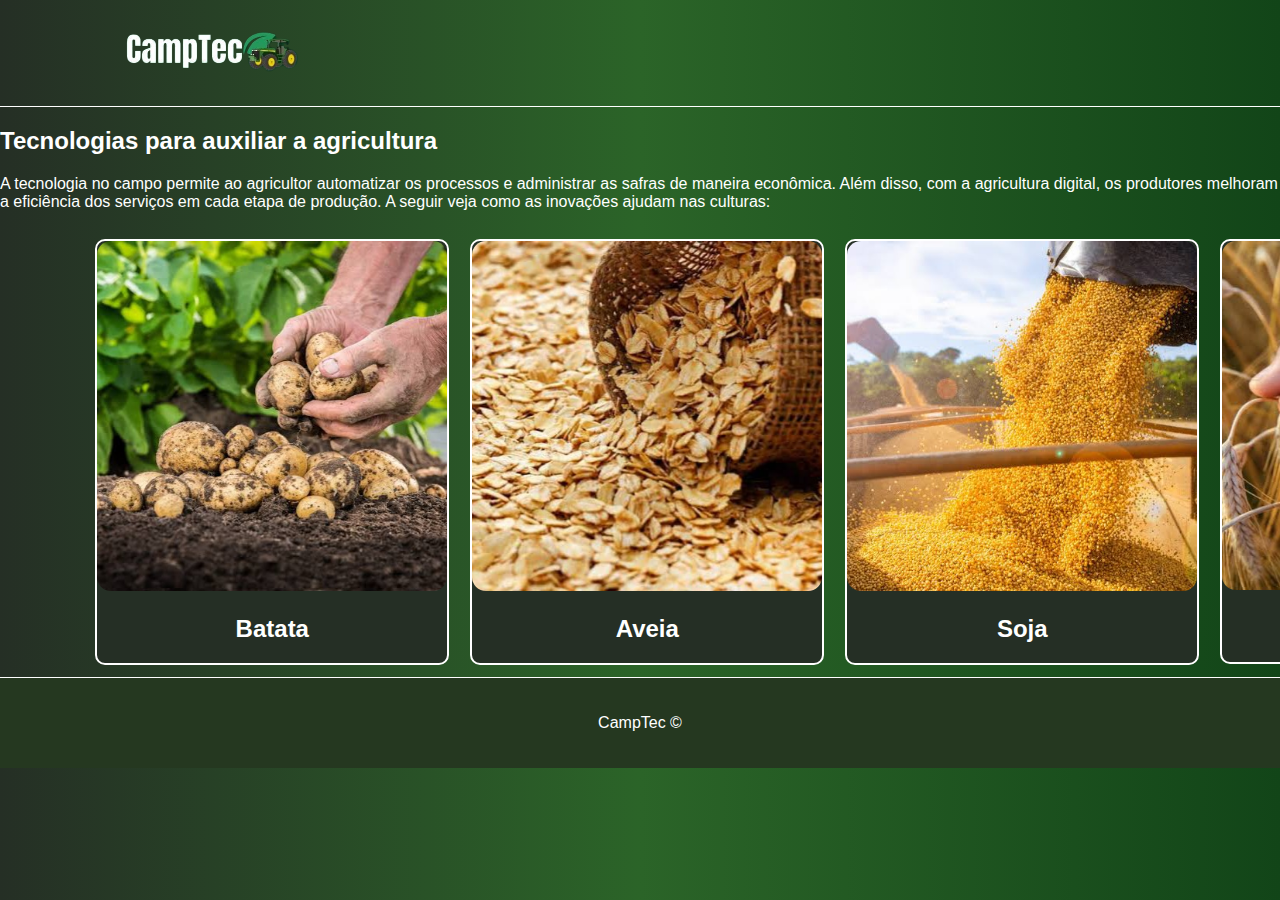
<file: index.html>
<!DOCTYPE html>
<html lang="pt-br"> <!-- Define o idioma da página como português do Brasil -->
<head>
    <meta charset="UTF-8"> <!-- Define a codificação de caracteres como UTF-8 -->
    <meta name="viewport" content="width=device-width, initial-scale=1.0"> <!-- Configura a visualização para dispositivos móveis -->
    <link rel="stylesheet" href="css/index.css"> <!-- Link para o arquivo de estilo CSS -->
    <title>CampTec</title> <!-- Título da página que aparece na aba do navegador -->
</head>
<body>
    <header>
        <div class="logo"><img src="img/Camp tec.png" alt=""> <!-- Imagem do logo da empresa -->
        </div>
    </header>
    
    <main>
        <h2>Tecnologias para auxiliar a agricultura</h2> <!-- Título principal da seção principal -->
        <p>A tecnologia no campo permite ao agricultor automatizar
            os processos e administrar as safras de maneira econômica.
            Além disso, com a agricultura digital, os produtores melhoram 
            a eficiência dos serviços em cada etapa de produção.
            A seguir veja como as inovações ajudam nas culturas: 
        </p>
        <div class="lista2">
            <ul>
                <!-- Lista de tecnologias agrícolas -->
                <li>
                    <img src="img/images (4).jpeg"/> <!-- Imagem associada à tecnologia da batata -->
                    <a href="pag01.html"><h2>Batata</h2></a> <!-- Link para mais informações sobre batata -->
                </li>

                <li>
                    <img src="img/images (1).jpeg"/> <!-- Imagem associada à tecnologia da aveia -->
                    <a href="pag02.html"><h2>Aveia</h2></a> <!-- Link para mais informações sobre aveia -->
                </li>

                <li>
                    <img src="img/images (5) (1).jpeg"/> <!-- Imagem associada à tecnologia da soja -->
                    <a href="pag03.html"><h2>Soja</h2></a> <!-- Link para mais informações sobre soja -->
                </li>

                <li>
                    <img src="img/images.jpeg" /> <!-- Imagem associada à tecnologia do trigo -->
                    <a href="pag04.html"><h2>Trigo</h2></a> <!-- Link para mais informações sobre trigo -->
                </li>
            </ul>
        </div>
    </main>
    <footer>
        <p>CampTec &copy;</p> <!-- Rodapé com o nome da empresa e o símbolo de copyright -->
    </footer>
</body>
</html>
</file>
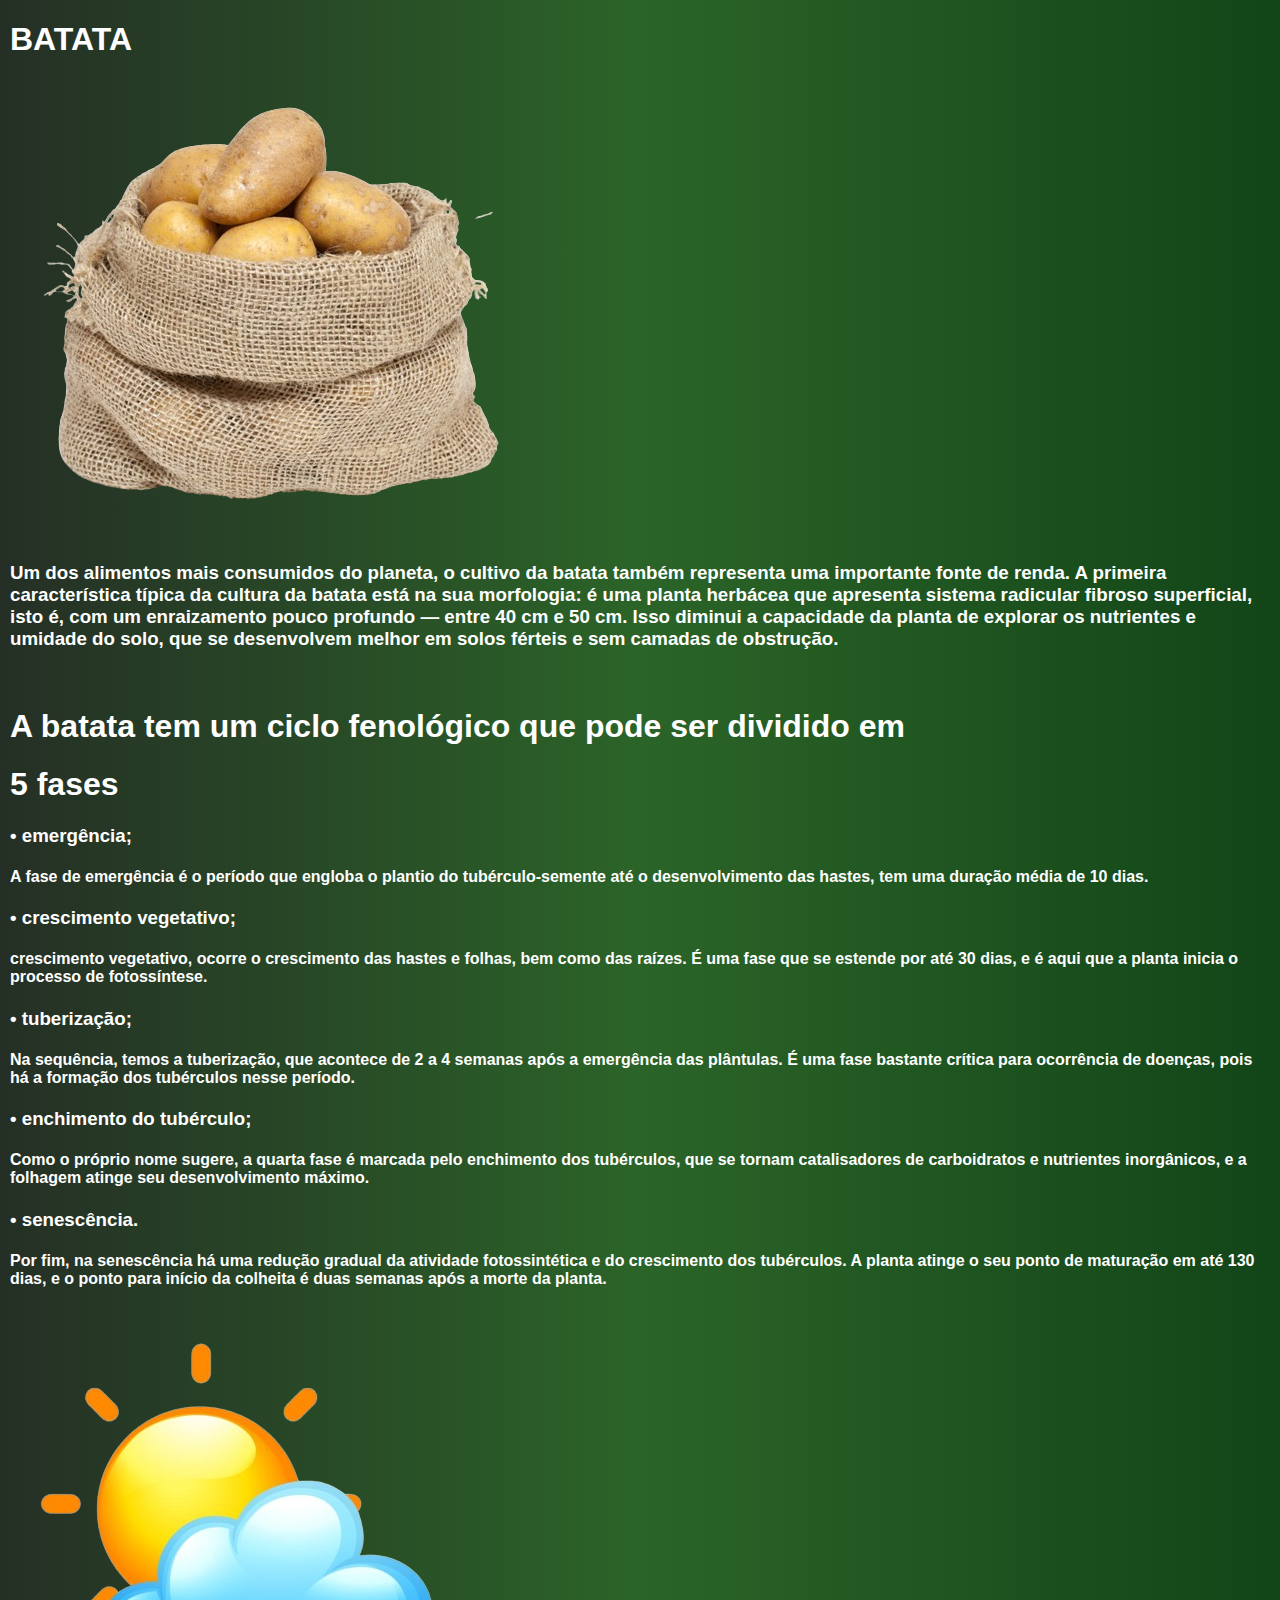
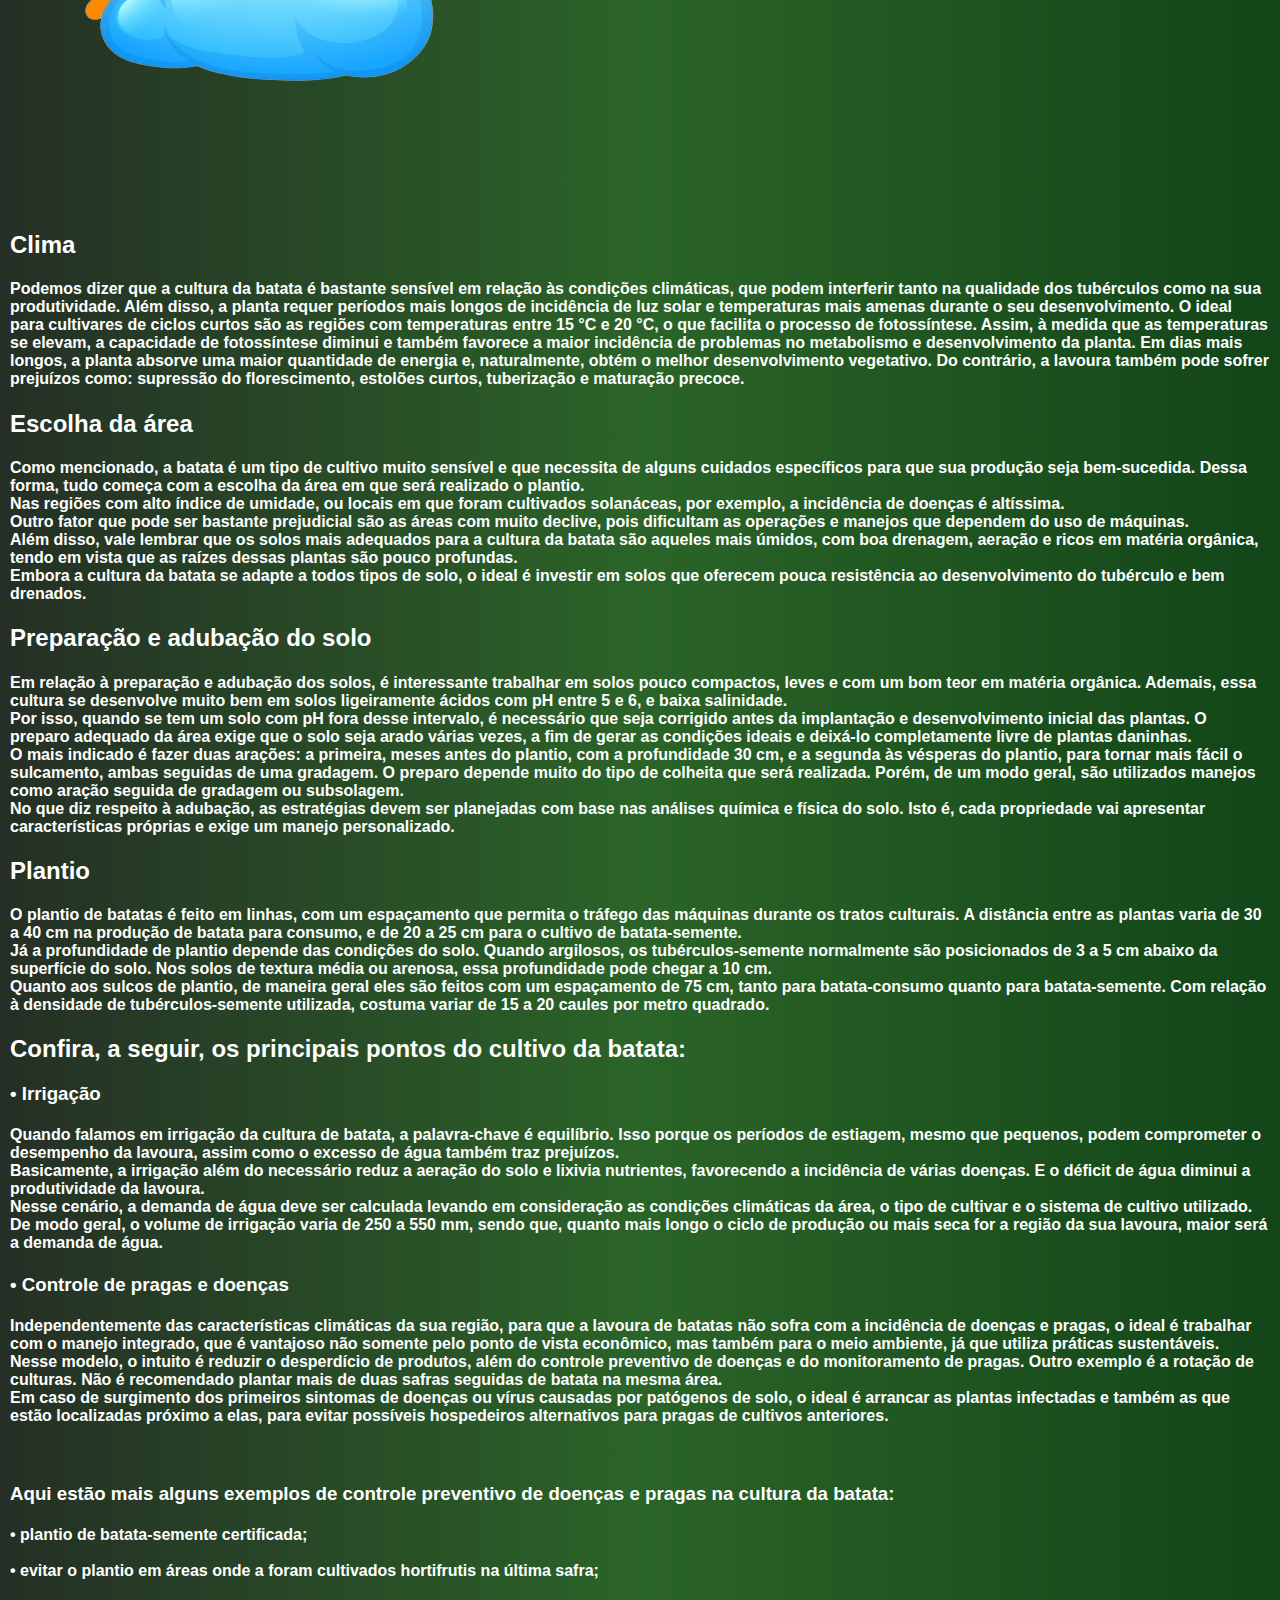
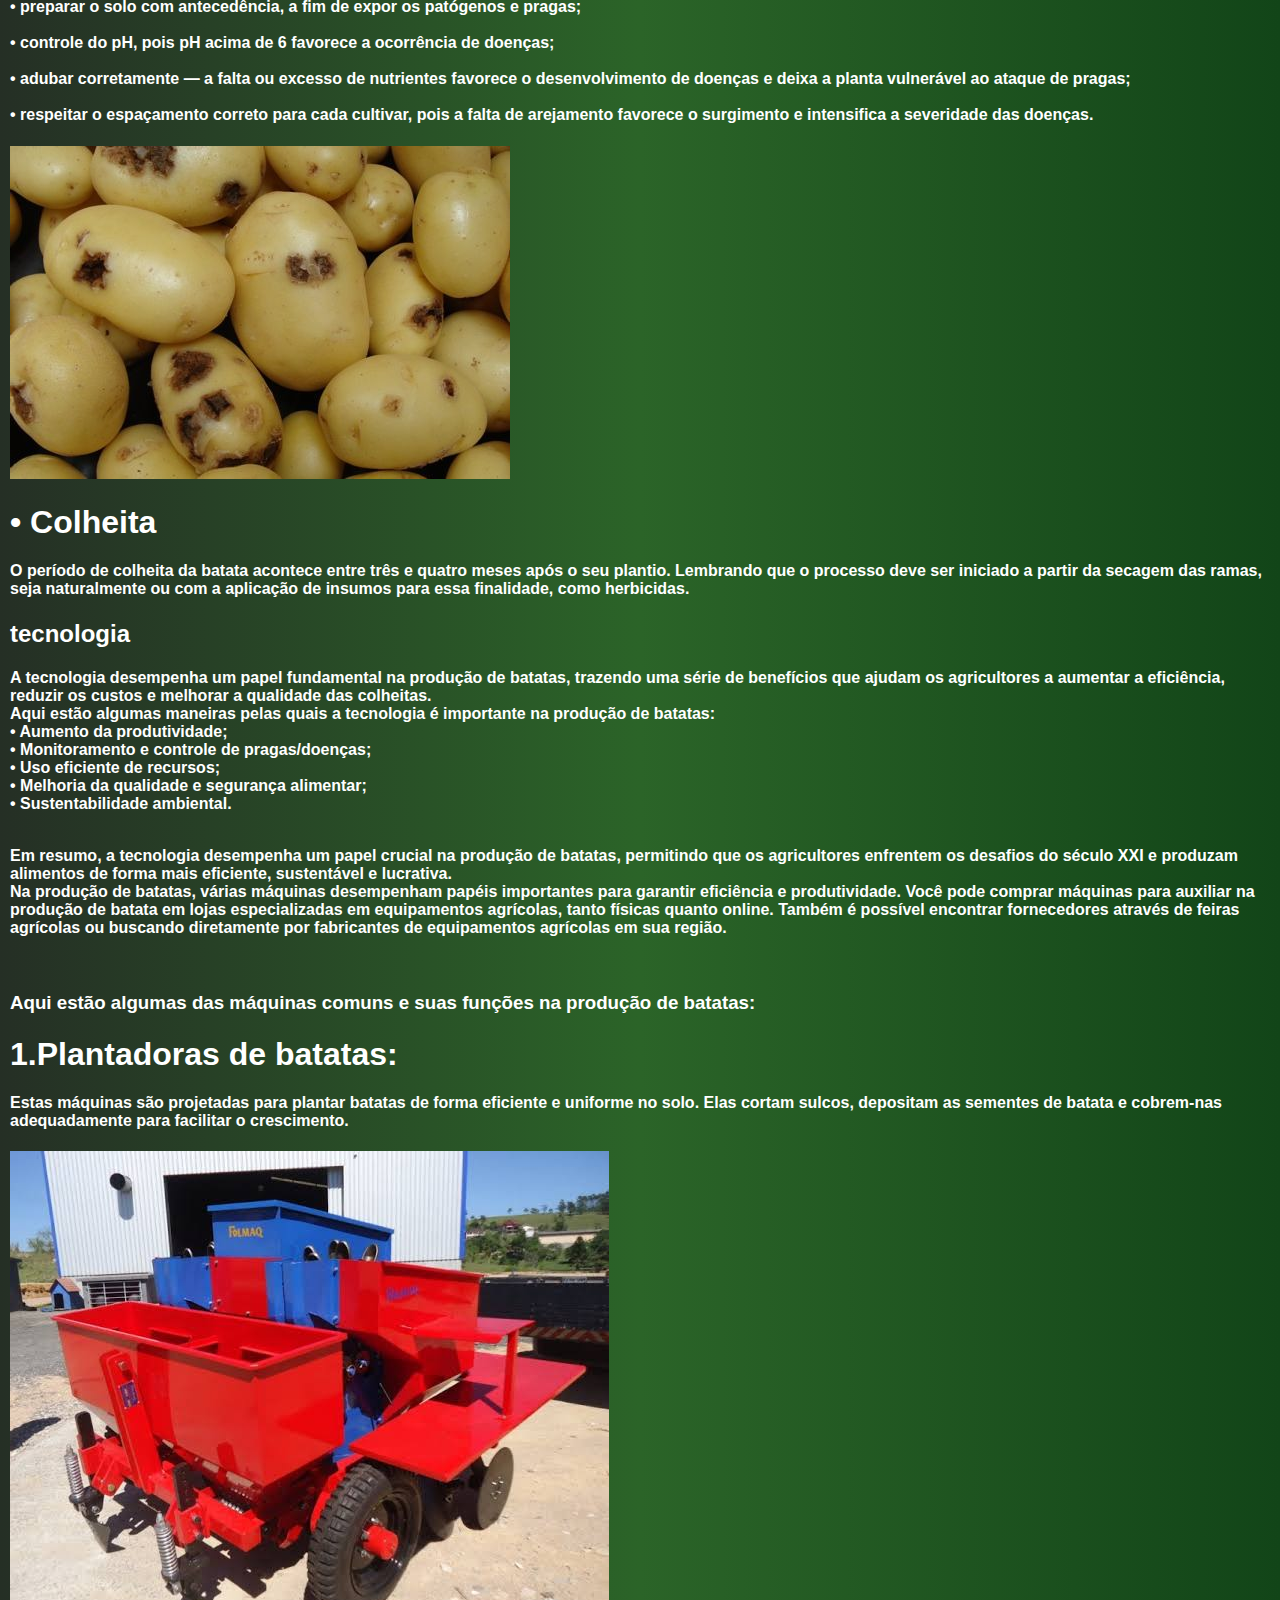
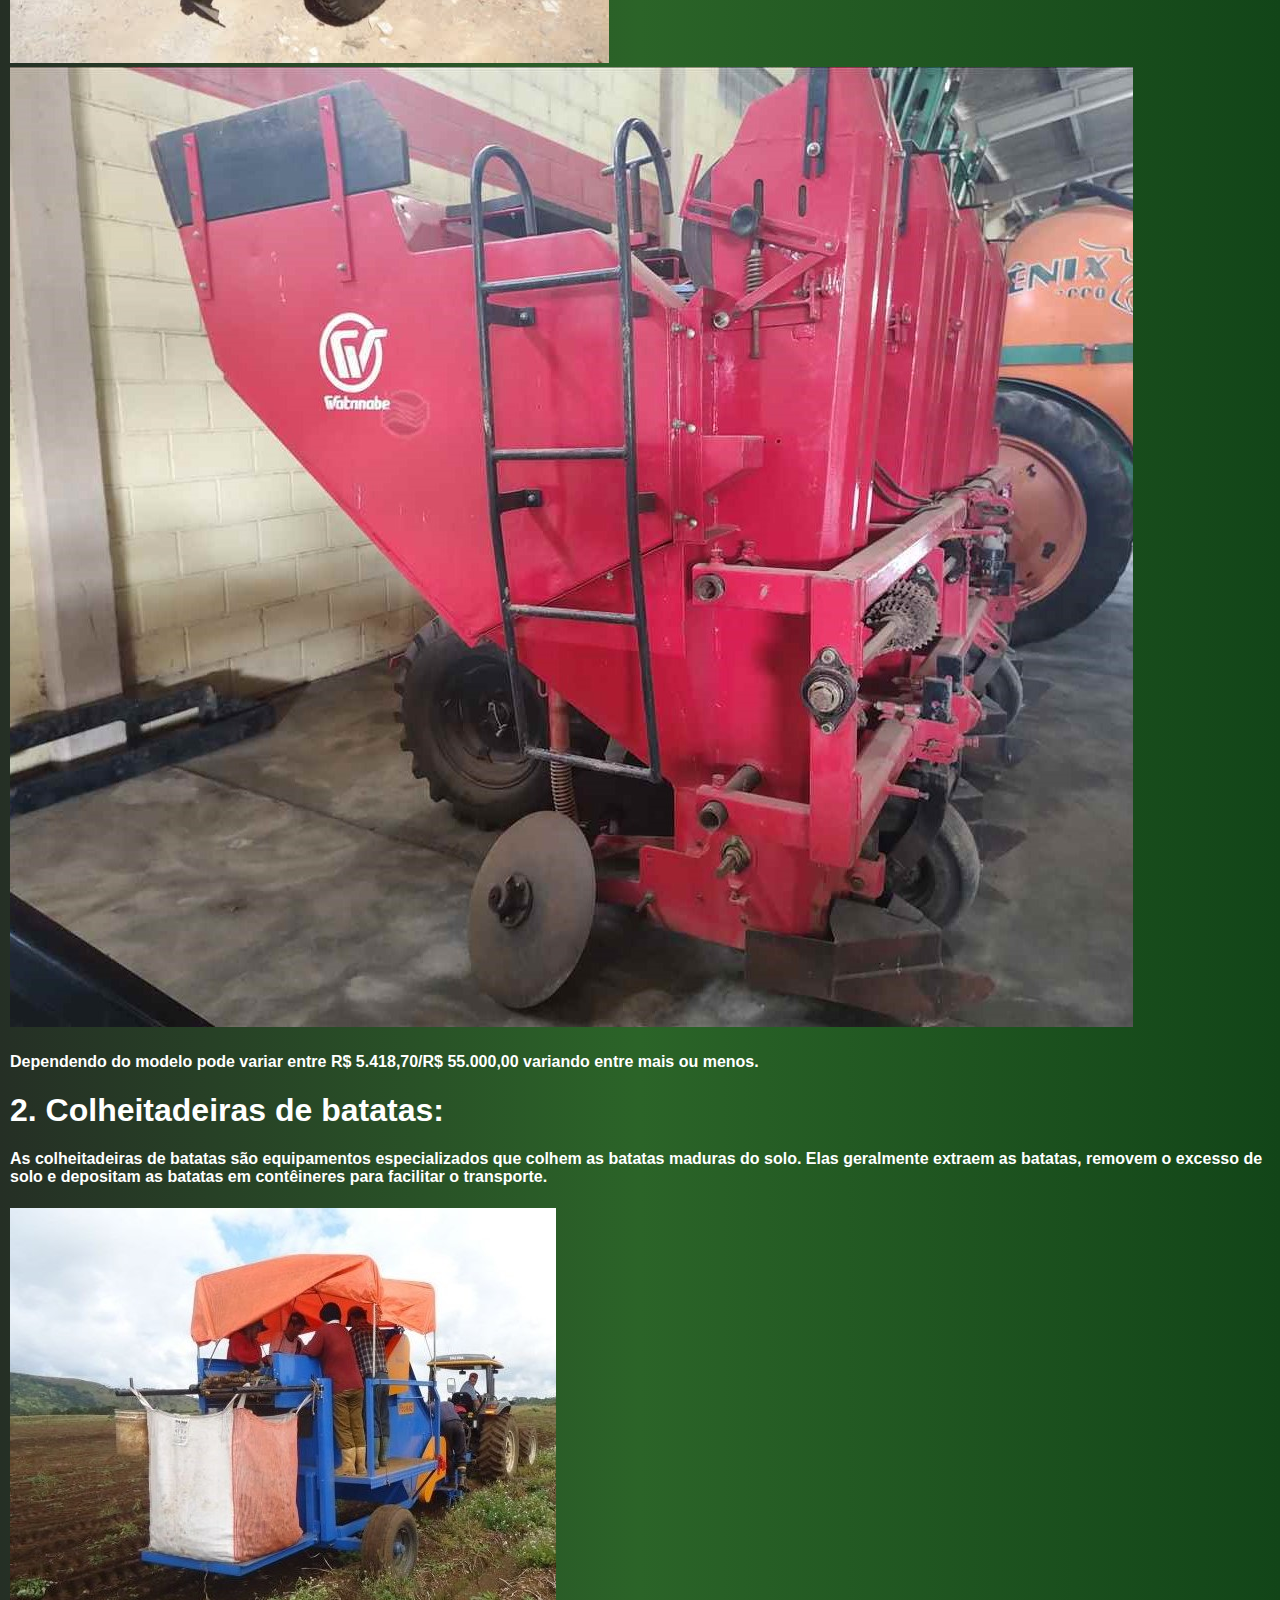
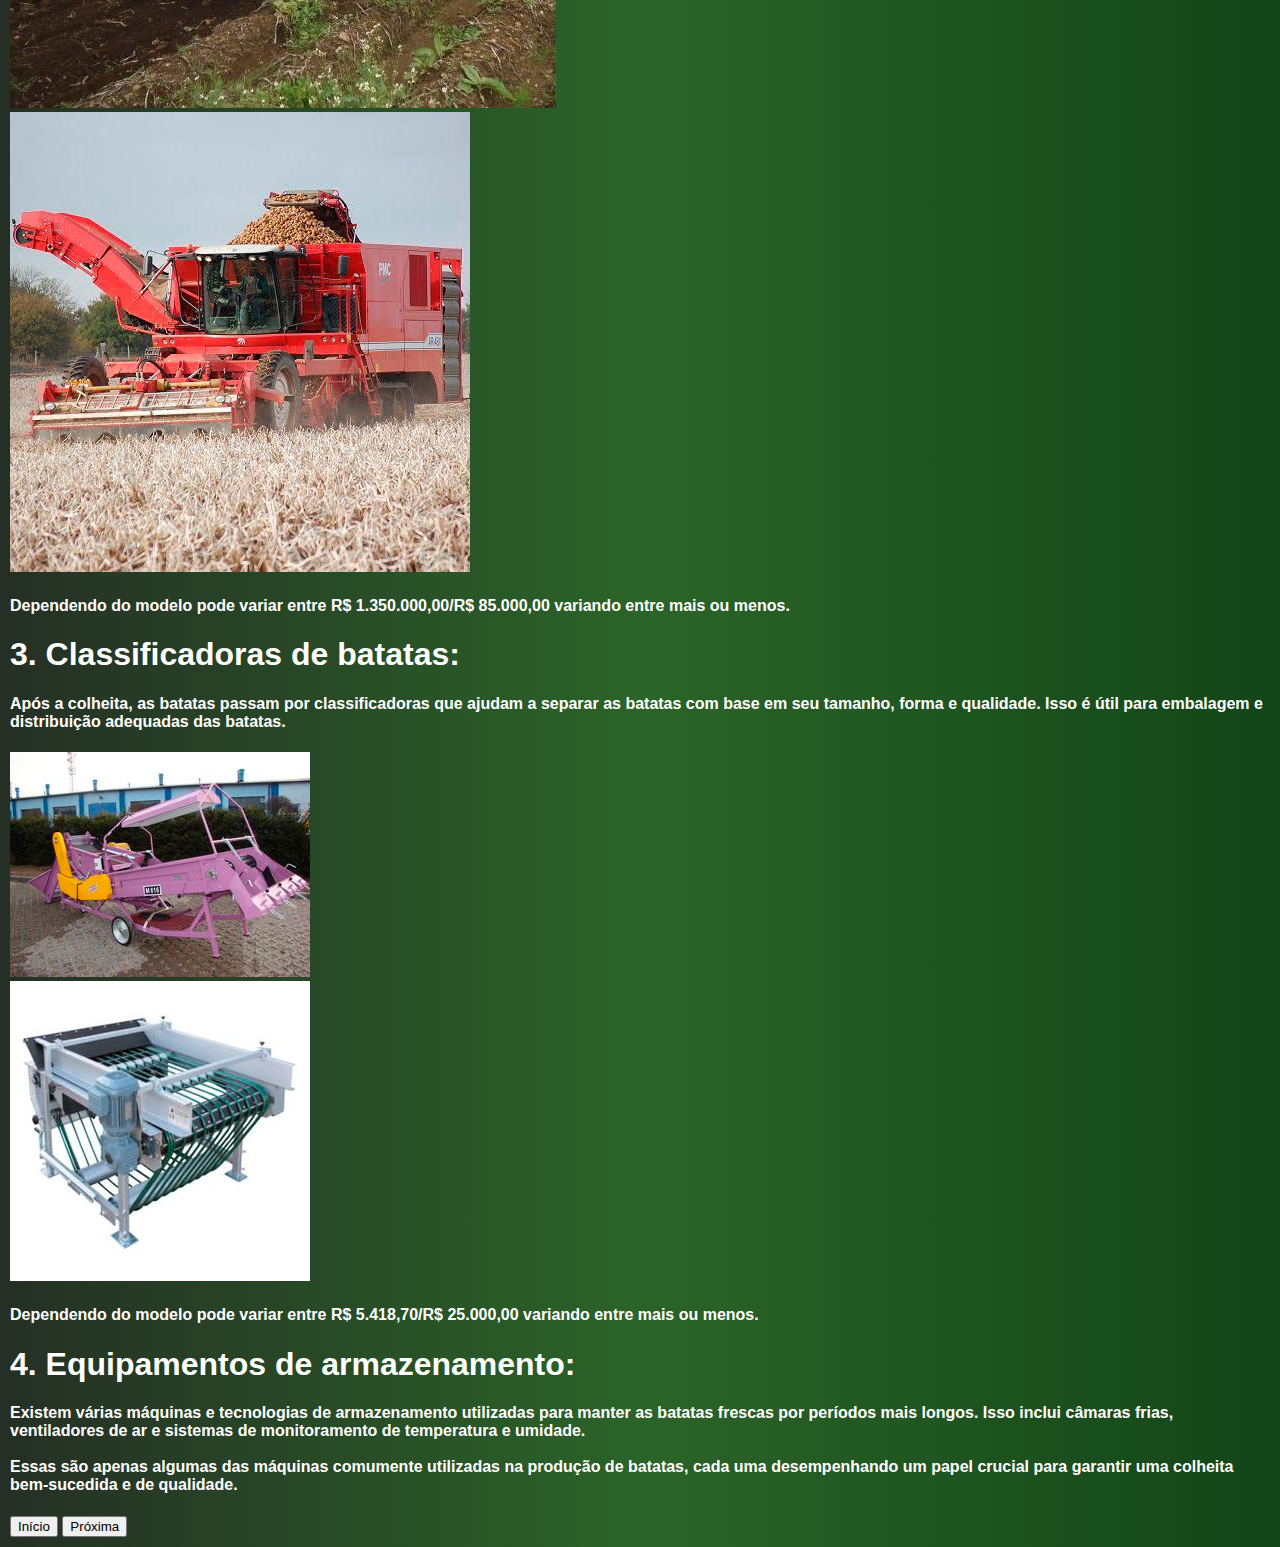
<file: pag01.html>
<!DOCTYPE html>
<html lang="pt-br">
<head>
    <meta charset="UTF-8">
    <meta name="viewport" content="width=device-width, initial-scale=1.0">
    <link rel="stylesheet" href="css/pag01.css">
    <title>Segunda página</title>
</head>
<body>
    
<div class="titulo">
    <h1>BATATA </h1>
    
    
</div>
<div class="imagem">
    <img src="img/1000176005-removebg-preview.png">

     <p><h3>Um dos alimentos mais consumidos do planeta, o cultivo da batata também representa uma importante fonte de renda.
         A primeira característica típica da cultura da batata está na sua morfologia: é uma planta herbácea que apresenta sistema radicular fibroso superficial, isto é,
          com um enraizamento pouco profundo — entre 40 cm e 50 cm. Isso diminui a capacidade da planta de explorar os nutrientes e umidade do solo,
           que se desenvolvem melhor em solos férteis e sem camadas de obstrução.
        </h3></p>
    </div>
</div>
<br>
<div class="fases">
    <div class="fazes">
    <h1>A batata tem um ciclo fenológico que pode ser dividido em  </h1>
</div>
</div>
<div class="cincofases">
    <h1>5 fases</h1>
</div>

<div class="topicos">
<h3>• emergência;</h3>
<h4>A fase de emergência é o período que engloba o plantio do tubérculo-semente até o desenvolvimento das hastes, tem uma duração média de 10 dias.</h4>

 <h3>• crescimento vegetativo;</h3> 
<h4>crescimento vegetativo, ocorre o crescimento das hastes e folhas, bem como das raízes.
    É uma fase que se estende por até 30 dias, e é aqui que a planta inicia o processo de fotossíntese.
</h4>

<h3>• tuberização;</h3>
<h4>
Na sequência, temos a tuberização, que acontece de 2 a 4 semanas após a emergência das plântulas.
É uma fase bastante crítica para ocorrência de doenças, pois há a formação dos tubérculos nesse período.
</h4>

<h3>• enchimento do tubérculo;</h3>
<h4>Como o próprio nome sugere, a quarta fase é marcada pelo enchimento dos tubérculos, 
que se tornam catalisadores de carboidratos e nutrientes inorgânicos, e a folhagem atinge seu desenvolvimento máximo.
</h4>

<h3>• senescência.</h3>
<h4>Por fim, na senescência há uma redução gradual da atividade fotossintética e do crescimento dos tubérculos.
A planta atinge o seu ponto de maturação em até 130 dias, e o ponto para início da colheita é duas semanas após a morte da planta.
</h4>
</div>

<div class="imagemclima">
    <img src="img/clima02-removebg-preview.png" alt="clima">

<div class="clima">
    <h2>Clima</h2>
    <h4>Podemos dizer que a cultura da batata é bastante sensível em relação às condições climáticas, que podem interferir tanto na qualidade dos tubérculos como na sua produtividade. Além disso, a planta requer períodos mais longos de incidência de luz solar e temperaturas mais amenas durante o seu desenvolvimento. 

        O ideal para cultivares de ciclos curtos são as regiões com temperaturas entre 15 °C e 20 °C, o que facilita o processo de fotossíntese. Assim, à medida que as temperaturas se elevam, a capacidade de fotossíntese diminui e também favorece a maior incidência de problemas no metabolismo e desenvolvimento da planta.
        
        Em dias mais longos, a planta absorve uma maior quantidade de energia e, naturalmente, obtém o melhor desenvolvimento vegetativo. Do contrário, a lavoura também pode sofrer prejuízos como: supressão do florescimento, estolões curtos, tuberização e maturação precoce.
        </h4>
</div>
</div>







<div class="area">
<h2>Escolha da área</h2>
<h4>
Como mencionado, a batata é um tipo de cultivo muito sensível e que necessita de alguns cuidados específicos para que sua
produção seja bem-sucedida. Dessa forma, tudo começa com a escolha da área em que será realizado o plantio.<br>
Nas regiões com alto índice de umidade, ou locais em que foram cultivados solanáceas,
por exemplo, a incidência de doenças é altíssima.<br> Outro fator que pode ser bastante
prejudicial são as áreas com muito declive, pois dificultam as operações e manejos que dependem do uso de máquinas.<br>
Além disso, vale lembrar que os solos mais adequados para a cultura da batata são aqueles mais úmidos, 
com boa drenagem, aeração e ricos em matéria orgânica, tendo em vista que as raízes dessas plantas são pouco profundas. <br>
Embora a cultura da batata se adapte a todos tipos de solo, o ideal é investir em solos que oferecem pouca resistência 
ao desenvolvimento do tubérculo e bem drenados.
</h4>


</div>

<div class="solo">
<h2>Preparação e adubação do solo</h2>
<h4>
Em relação à preparação e adubação dos solos, é interessante trabalhar em solos pouco compactos, leves e com um bom teor em matéria orgânica. Ademais, essa cultura se desenvolve muito bem em solos ligeiramente ácidos com pH entre 5 e 6, e baixa salinidade.
<br>
Por isso, quando se tem um solo com pH fora desse intervalo, é necessário que seja corrigido antes da implantação e desenvolvimento inicial das plantas. O preparo adequado da área exige que o solo seja arado várias vezes, a fim de gerar as condições ideais e deixá-lo completamente livre de plantas daninhas.
<br>
O mais indicado é fazer duas arações: a primeira, meses antes do plantio, com a profundidade 30 cm, e a segunda às vésperas do plantio, para tornar mais fácil o sulcamento, ambas seguidas de uma gradagem. O preparo depende muito do tipo de colheita que será realizada. Porém, de um modo geral, são utilizados manejos como aração seguida de gradagem ou subsolagem.
<br>
No que diz respeito à adubação, as estratégias devem ser planejadas com base nas análises química e física do solo. Isto é, cada propriedade vai apresentar características próprias e exige um manejo personalizado.
</h4>
</div>
<div>



<div class="plantio">
<h2>Plantio</h2>
<h4>
O plantio de batatas é feito em linhas, com um espaçamento que permita o tráfego das máquinas durante os tratos culturais. A distância entre as plantas varia de 30 a 40 cm na produção de batata para consumo, e de 20 a 25 cm para o cultivo de batata-semente.
<br>
Já a profundidade de plantio depende das condições do solo. Quando argilosos, os tubérculos-semente normalmente são posicionados de 3 a 5 cm abaixo da superfície do solo. Nos solos de textura média ou arenosa, essa profundidade pode chegar a 10 cm.
<br>
Quanto aos sulcos de plantio, de maneira geral eles são feitos com um espaçamento de 75 cm, tanto para batata-consumo quanto para batata-semente. Com relação à densidade de tubérculos-semente utilizada, costuma variar de 15 a 20 caules por metro quadrado.

</h4>
</div>







<div class="cultivo">
<h2>Confira, a seguir, os principais pontos do cultivo da batata:</h2>
<h3>• Irrigação</h3>
<h4>
Quando falamos em irrigação da cultura de batata, a palavra-chave é equilíbrio. Isso porque os períodos de estiagem, mesmo que pequenos, podem comprometer o desempenho da lavoura, assim como o excesso de água também traz prejuízos.
<br>
Basicamente, a irrigação além do necessário reduz a aeração do solo e lixivia nutrientes, favorecendo a incidência de várias doenças. E o déficit de água diminui a produtividade da lavoura.
<br>
Nesse cenário, a demanda de água deve ser calculada levando em consideração as condições climáticas da área, o tipo de cultivar e o sistema de cultivo utilizado. De modo geral, o volume de irrigação varia de 250 a 550 mm, sendo que, quanto mais longo o ciclo de produção ou mais seca for a região da sua lavoura, maior será a demanda de água.
</h4>
</div>
<div class="pragas">
<h3>• Controle de pragas e doenças</h3>
<h4>
Independentemente das características climáticas da sua região, para que a lavoura de batatas não sofra com a incidência de doenças e pragas, o ideal é trabalhar com o manejo integrado, que é vantajoso não somente pelo ponto de vista econômico, mas também para o meio ambiente, já que utiliza práticas sustentáveis.
<br>
Nesse modelo, o intuito é reduzir o desperdício de produtos, além do controle preventivo de doenças e do monitoramento de pragas. Outro exemplo é a rotação de culturas. Não é recomendado plantar mais de duas safras seguidas de batata na mesma área. 
<br>
Em caso de surgimento dos primeiros sintomas de doenças ou vírus causadas por patógenos de solo, o ideal é arrancar as plantas infectadas e também as que estão localizadas próximo a elas, para evitar possíveis hospedeiros alternativos para pragas de cultivos anteriores. 
</div>

</h4>

<br>
<div class="preventivo">
<h3>Aqui estão mais alguns exemplos de controle preventivo de doenças e pragas na cultura da batata:</h3>
<h4>
• plantio de batata-semente certificada;
<br>
<br>
• evitar o plantio em áreas onde a foram cultivados hortifrutis na última safra;
<br>
<br>
• preparar o solo com antecedência, a fim de expor os patógenos e pragas;
<br>
<br>
• controle do pH, pois pH acima de 6 favorece a ocorrência de doenças;
<br>
<br>
• adubar corretamente — a falta ou excesso de nutrientes favorece o desenvolvimento de doenças e deixa a planta vulnerável ao ataque de pragas;
<br>
<br>
• respeitar o espaçamento correto para cada cultivar, pois a falta de arejamento favorece o surgimento e intensifica a severidade das doenças.
</h4>
<img src="img/sarna-comum-batata.jpg">

</div>

<div class="colheita">
<h1>• Colheita</h1>
<h4>
O período de colheita da batata acontece entre três e quatro meses após o seu plantio. Lembrando que o processo deve ser iniciado a partir da secagem das ramas, seja naturalmente ou com a aplicação de insumos para essa finalidade, como herbicidas.
</h4>
</div>


<div class="tecnologia">
<h2>tecnologia</h2>
<h4>
A tecnologia desempenha um papel fundamental na produção de batatas, trazendo uma série de benefícios que ajudam os agricultores a aumentar a eficiência, reduzir os custos e melhorar a qualidade das colheitas. 
<br>Aqui estão algumas maneiras pelas quais a tecnologia é importante na produção de batatas:
<br>
• Aumento da produtividade;
<br>
• Monitoramento e controle de pragas/doenças;
<br>
• Uso eficiente de recursos;
<br>
• Melhoria da qualidade e segurança alimentar;
<br>
• Sustentabilidade ambiental.
<br>
<br>
<p>Em resumo, a tecnologia desempenha um papel crucial na produção de batatas, permitindo que os agricultores enfrentem os desafios do século XXI e produzam alimentos de forma mais eficiente, sustentável e lucrativa.
<br>
Na produção de batatas, várias máquinas desempenham papéis importantes para garantir eficiência e produtividade. Você pode comprar máquinas para auxiliar na produção de batata em lojas especializadas em equipamentos agrícolas, tanto físicas quanto online. Também é possível encontrar fornecedores através de feiras agrícolas ou buscando diretamente por fabricantes de equipamentos agrícolas em sua região.
</p>
<br><h3> Aqui estão algumas das máquinas comuns e suas funções na produção de batatas:</h3>
</h2>
</div>


<div class="numero1">
<h1>1.Plantadoras de batatas: </h1>
<h4>Estas máquinas são projetadas para plantar batatas de forma eficiente e uniforme no solo. 
Elas cortam sulcos, depositam as sementes de batata e cobrem-nas adequadamente para facilitar o crescimento. 
</h4>
<div class="img1">
<img src="img/1000157362 (1).jpg">
</div>
<div class="img2">
<img src="img/1000157363.jpg">
</div>
</div>
<div class="valor1">
<h4>Dependendo do modelo pode variar entre R$ 5.418,70/R$ 55.000,00 variando entre mais ou menos.</div>
</div>


<div class="numero2">
    <h1>2. Colheitadeiras de batatas: </h1>
<h4> As colheitadeiras de batatas são equipamentos especializados que colhem as batatas maduras do solo. Elas geralmente extraem as batatas, removem o excesso de solo e depositam as batatas em contêineres para facilitar o transporte.</h4>
</div>
<div class="image1">
<img src="img/1000157366 (1).jpg">
</div>

<div class="image2">
<img src="img/1000157367 (1).jpg">
</div>

<div class="valor2">
<h4>Dependendo do modelo pode variar entre R$ 1.350.000,00/R$ 85.000,00 variando entre mais ou menos.</h4>
</div>


<div class="numero3">
<h1>3. Classificadoras de batatas: </h1>
<h4> Após a colheita, as batatas passam por classificadoras que ajudam a separar as batatas com base em seu tamanho, forma e qualidade. Isso é útil para embalagem e distribuição adequadas das batatas.</h4>
</div>

<div class="imagem1">
<img src="img/1000157368 (1).jpg">
</div>

<div class="imagem2">
<img src="img/1000157369.jpg">
</div>

<div class="valor3">
<h4>Dependendo do modelo pode variar entre R$ 5.418,70/R$ 25.000,00 variando entre mais ou menos.</h4>
</div>


<div class="numero4">
<h1>4. Equipamentos de armazenamento:</h1>
<h4>Existem várias máquinas e tecnologias de armazenamento utilizadas para manter as batatas frescas por períodos mais longos. Isso inclui câmaras frias, ventiladores de ar e sistemas de monitoramento de temperatura e umidade.

<br>
<br>
Essas são apenas algumas das máquinas comumente utilizadas na produção de batatas, cada uma desempenhando um papel crucial para garantir uma colheita bem-sucedida e de qualidade.
</h4>
</div>

<div class="href">
    <a href="index.html" target="_blank"><input type="button" value="Início"></a>
    <a href="pag02.html" target="_blank"><button>Próxima</button></a></a>
</div>

</body>
</html>
</file>
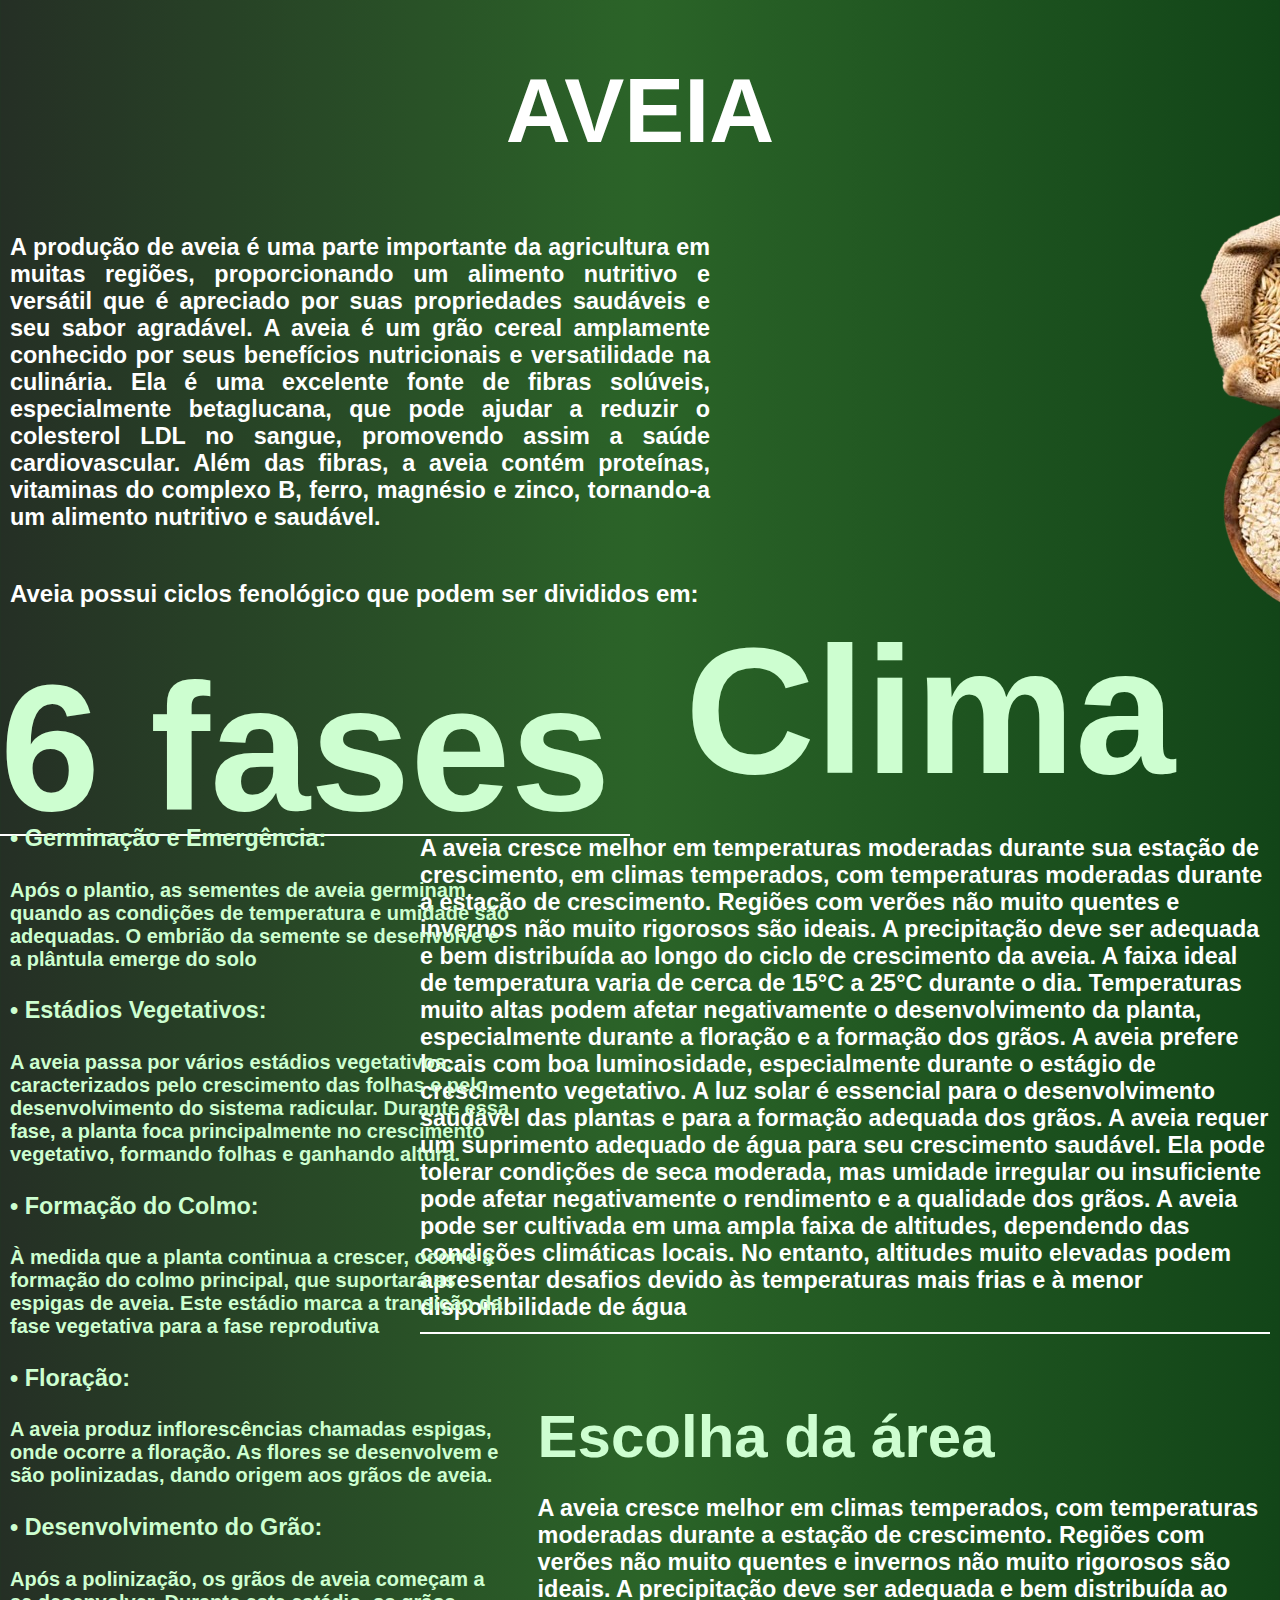
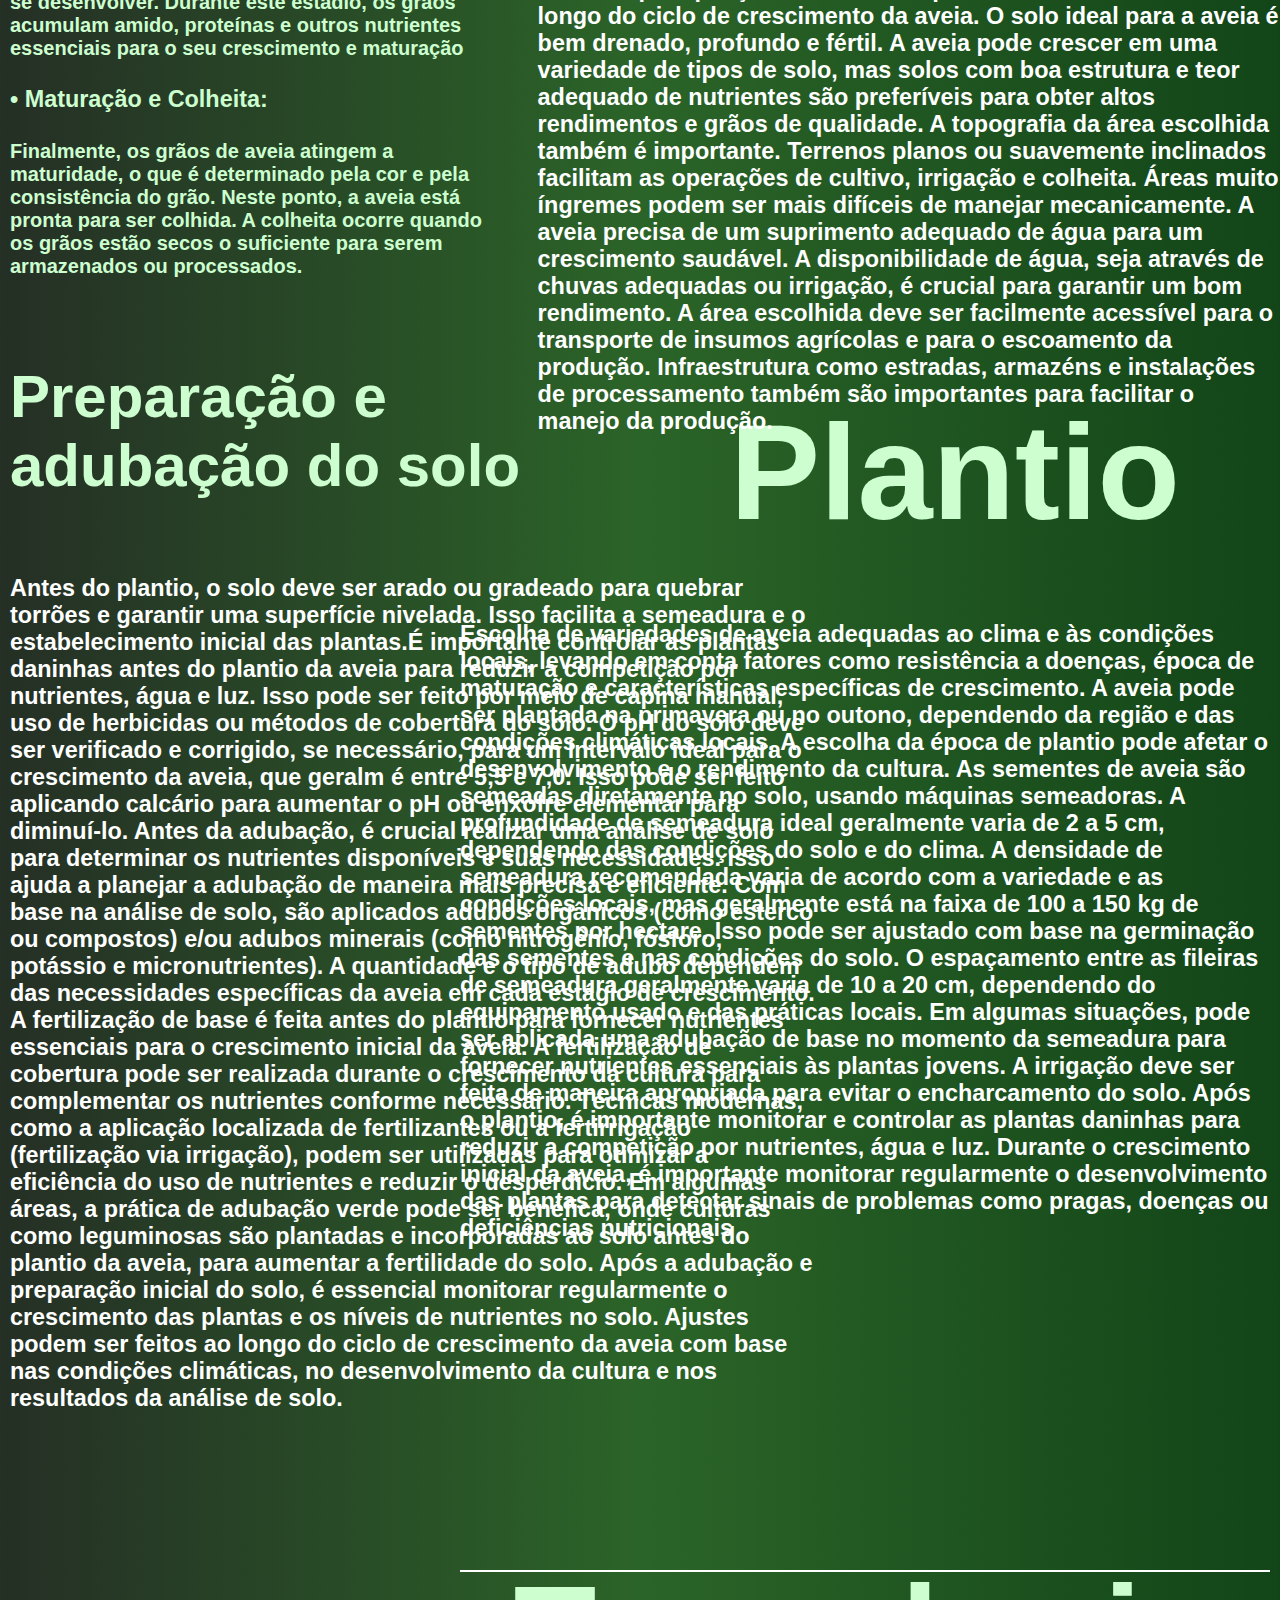
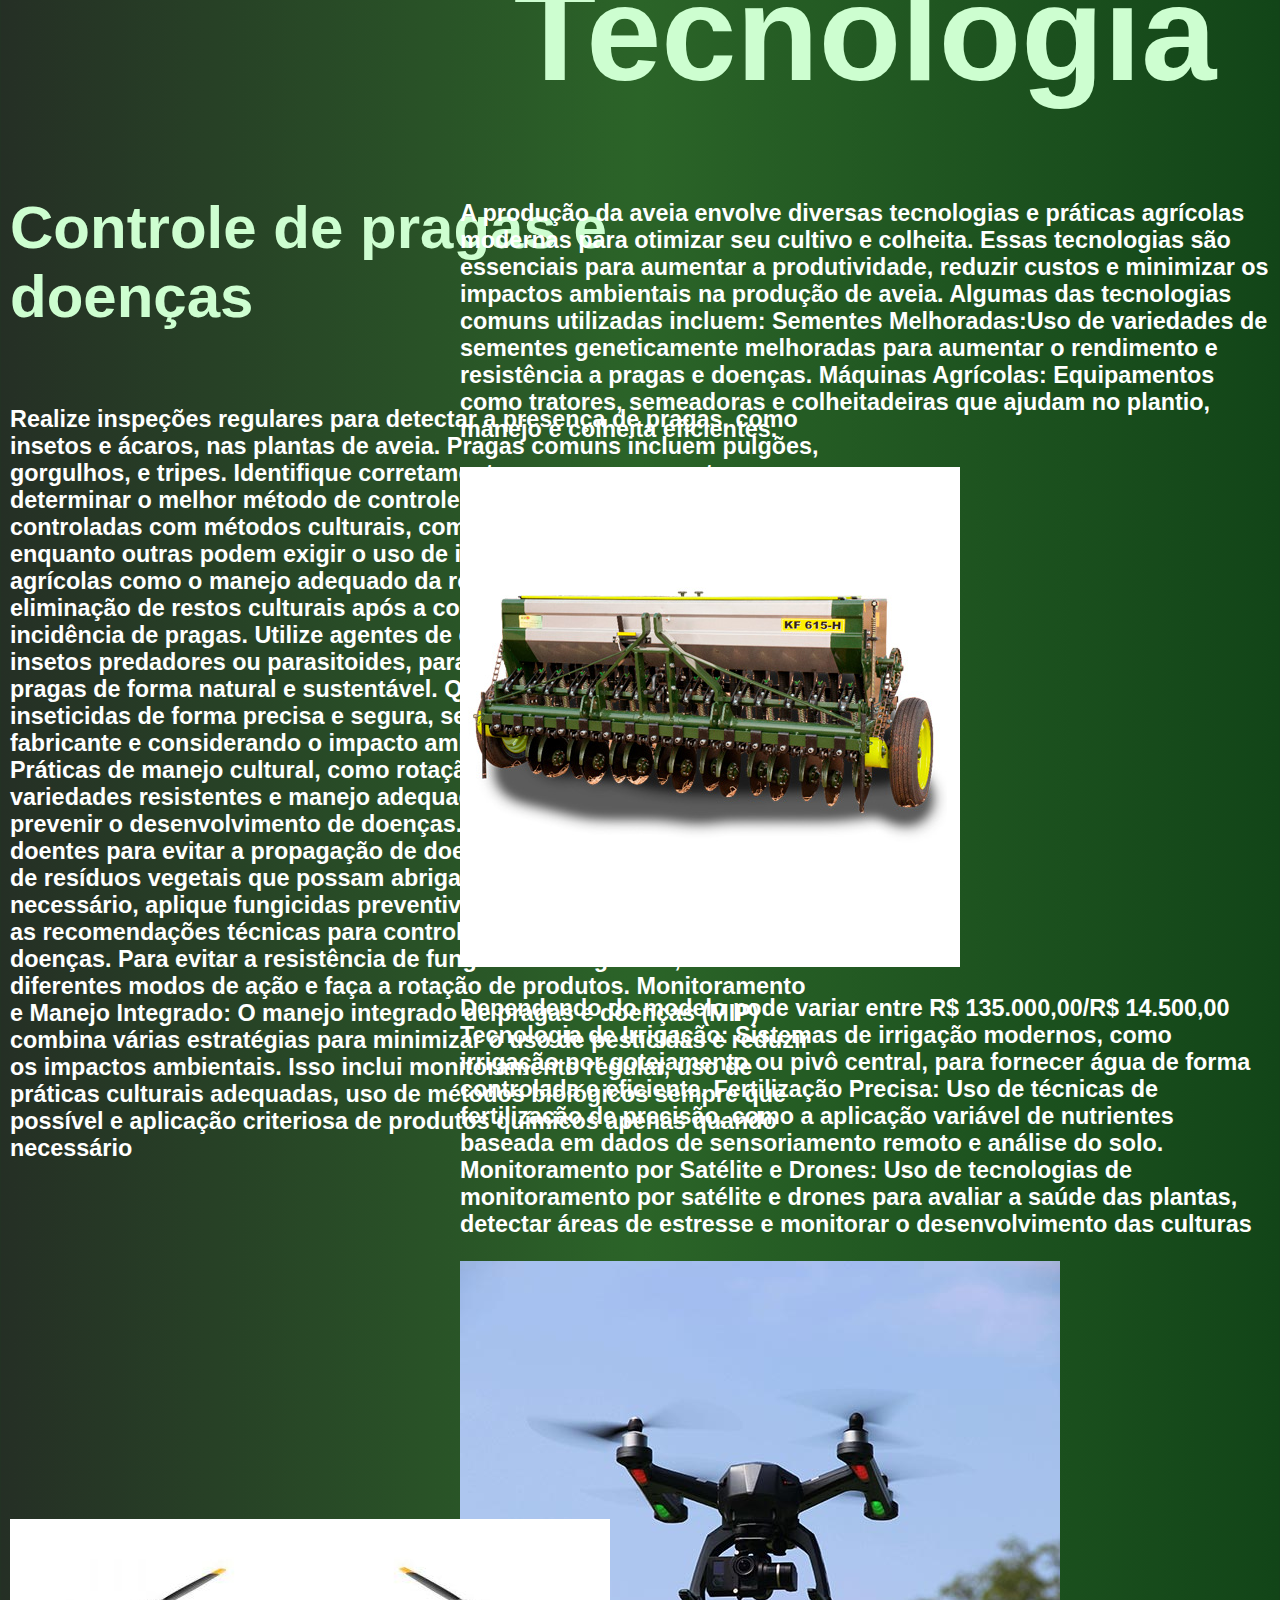
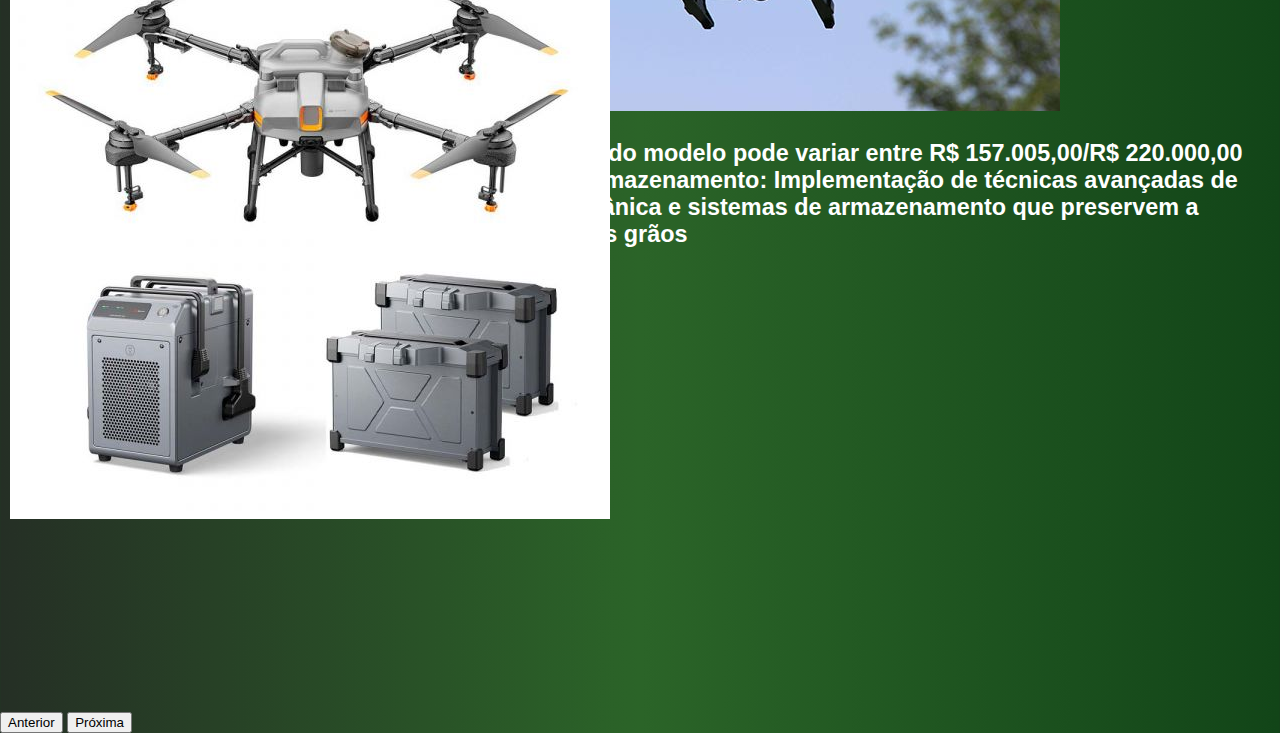
<file: pag02.html>
<!DOCTYPE html>
<html lang="pt-br">
<head>
    <meta charset="UTF-8">
    <meta name="viewport" content="width=device-width, initial-scale=1.0">
    <link rel="stylesheet" href="css/pag02.css">
    <title>Terceira página</title>
</head>
<body>
            <div class="titulo">
                <h1>AVEIA</h1>
            </div>   
         <div class="texto">
            <p><h3>A produção de aveia é uma parte importante da agricultura em muitas regiões,
             proporcionando um alimento nutritivo e versátil que é apreciado por suas propriedades
              saudáveis e seu sabor agradável.
             A aveia é um grão cereal amplamente conhecido por seus benefícios nutricionais
             e versatilidade na culinária. Ela é uma excelente fonte de fibras solúveis, 
             especialmente betaglucana, que pode ajudar
             a reduzir o colesterol LDL no sangue, promovendo assim a saúde cardiovascular. 
             Além das fibras, a aveia contém proteínas, vitaminas do complexo B, ferro,
             magnésio e zinco, tornando-a um alimento nutritivo e saudável.
            </h3>
            <div class="ig">
                <img src="img/aveia04-removebg-preview.png" alt="aveia">
            </div>
        </div>
            <div class="fases">
                <h2>Aveia possui ciclos fenológico que podem ser divididos em:</h2>
            </div>
        <div class="seis">
            <h1>6 fases</h1>
        <div class="topicos">
            <h3>• Germinação e Emergência:</h3>
            <h4>Após o plantio, as sementes de aveia germinam quando as condições de 
                temperatura e umidade são adequadas. O embrião da
                semente se desenvolve e a plântula emerge do solo</h4>
            <h3>• Estádios Vegetativos:</h3>
            <h4>A aveia passa por vários estádios vegetativos, caracterizados pelo 
                crescimento das folhas e pelo desenvolvimento do sistema radicular.
                Durante essa fase, a planta foca principalmente no crescimento vegetativo,
                formando folhas e ganhando altura.</h4>
            <h3>• Formação do Colmo:</h3>
            <h4>À medida que a planta continua a crescer, ocorre a formação do colmo
                principal, que suportará as espigas de aveia. Este estádio marca a 
                transição da fase vegetativa para a fase reprodutiva</h4>
            <h3>• Floração:</h3>
            <h4>A aveia produz inflorescências chamadas espigas, onde ocorre a floração.
                As flores se desenvolvem e são polinizadas, dando origem aos grãos de aveia.</h4>
            <h3>• Desenvolvimento do Grão:</h3>
            <h4>Após a polinização, os grãos de aveia começam a se desenvolver. Durante este
                estádio, os grãos acumulam amido, proteínas e outros nutrientes essenciais
                para o seu crescimento e maturação</h4>
            <h3>• Maturação e Colheita:</h3>
            <h4>Finalmente, os grãos de aveia atingem a maturidade, o que é 
                determinado pela cor e pela consistência do grão. Neste ponto, a aveia 
                está pronta para ser colhida. A colheita ocorre quando os grãos estão secos
                o suficiente para serem armazenados ou processados.</h4>
            </div>
        </div>
        <div class="text">
            <h1>Clima</h1>
        </div>
        <div class="taxt">
            <h3>A aveia cresce melhor em temperaturas moderadas durante sua estação de crescimento,
                em climas temperados, com temperaturas moderadas durante a estação de crescimento.
                Regiões com verões não muito quentes e invernos não muito rigorosos são ideais.
                A precipitação deve ser adequada e bem distribuída ao longo do ciclo de crescimento da aveia.
                A faixa ideal de temperatura varia de cerca de 15°C a 25°C durante o dia. Temperaturas muito
                altas podem afetar negativamente o desenvolvimento da planta, especialmente durante a floração
                e a formação dos grãos.
                A aveia prefere locais com boa luminosidade, especialmente durante o estágio de crescimento vegetativo.
                A luz solar é essencial para o desenvolvimento saudável das plantas e para a formação adequada dos grãos.
                A aveia requer um suprimento adequado de água para seu crescimento saudável. Ela pode tolerar condições de
                seca moderada, mas umidade irregular ou insuficiente pode afetar negativamente o rendimento e a qualidade dos grãos.
                A aveia pode ser cultivada em uma ampla faixa de altitudes, dependendo das condições climáticas locais. No entanto, 
                altitudes muito elevadas podem apresentar desafios devido às temperaturas mais frias e à menor disponibilidade de água</h3>
            </div>
        <div class="c">
            <div class="are">
                <h2>Escolha da área</h2>
            </div>
            <div class="area">
               <h3> A aveia cresce melhor em climas temperados, com temperaturas moderadas durante a estação de crescimento. Regiões com verões 
                não muito quentes e invernos não muito rigorosos são ideais. A precipitação deve ser adequada e bem distribuída ao longo do 
                ciclo de crescimento da aveia.
                O solo ideal para a aveia é bem drenado, profundo e fértil. A aveia pode crescer em uma variedade de tipos de solo, mas solos com boa 
                estrutura e teor adequado de nutrientes são preferíveis para obter altos rendimentos e grãos de qualidade.
        
               A topografia da área escolhida também é importante. Terrenos planos ou suavemente inclinados facilitam as operações de cultivo, irrigação
               e colheita. Áreas muito íngremes podem ser mais difíceis de manejar mecanicamente.
               A aveia precisa de um suprimento adequado de água para um crescimento saudável. A disponibilidade de água, seja através de chuvas adequadas
               ou irrigação, é crucial para garantir um bom rendimento.
               A área escolhida deve ser facilmente acessível para o transporte de insumos agrícolas e para o escoamento da produção. Infraestrutura como 
               estradas, armazéns e instalações de processamento também são importantes para facilitar o manejo da produção.
               </h3>
            </div>
        </div>
        <div class="preparacao">
            <h2>Preparação e adubação do solo</h2>
        </div>
        <div class="prepa">
            <h3>
                Antes do plantio, o solo deve ser arado ou gradeado para quebrar torrões e garantir uma superfície nivelada. Isso facilita a semeadura e o 
                estabelecimento inicial das plantas.É importante controlar as plantas daninhas antes do plantio da aveia para reduzir a competição por 
                nutrientes, água e luz. Isso pode ser feito por meio de capina manual, uso de herbicidas ou métodos de cobertura do solo. O pH do solo deve
                ser verificado e corrigido, se necessário, para um intervalo ideal para o crescimento da aveia, que geralm é entre 5,5 e 7,0. Isso pode ser 
                feito aplicando calcário para aumentar o pH ou enxofre elementar para diminuí-lo. Antes da adubação, é crucial realizar uma análise de solo para
                determinar os nutrientes disponíveis e suas necessidades. Isso ajuda a planejar a adubação de maneira mais precisa e eficiente. Com base na 
                análise de solo, são aplicados adubos orgânicos (como esterco ou compostos) e/ou adubos minerais (como nitrogênio, fósforo, potássio e 
                micronutrientes). A quantidade e o tipo de adubo dependem das necessidades específicas da aveia em cada estágio de crescimento. A fertilização
                de base é feita antes do plantio para fornecer nutrientes essenciais para o crescimento inicial da aveia. A fertilização de cobertura pode ser 
                realizada durante o crescimento da cultura para complementar os nutrientes conforme necessário. Técnicas modernas, como a aplicação localizada 
                de fertilizantes ou a fertirrigação (fertilização via irrigação), podem ser utilizadas para otimizar a eficiência do uso de nutrientes e reduzir
                o desperdício. Em algumas áreas, a prática de adubação verde pode ser benéfica, onde culturas como leguminosas são plantadas e incorporadas ao 
                solo antes do plantio da aveia, para aumentar a fertilidade do solo. Após a adubação e preparação inicial do solo, é essencial monitorar 
                regularmente o crescimento das plantas e os níveis de nutrientes no solo. Ajustes podem ser feitos ao longo do ciclo de crescimento da aveia 
                com base nas condições climáticas, no desenvolvimento da cultura e nos resultados da análise de solo.
            </h3>
        </div>
        <div class="plantio">
            <h2>Plantio</h2>
        </div>
        <div class="plan">
            <h3>
                Escolha de variedades de aveia adequadas ao clima e às condições locais, levando em conta fatores como resistência a doenças, época de maturação
                e características específicas de crescimento. A aveia pode ser plantada na primavera ou no outono, dependendo da região e das condições climáticas 
                locais. A escolha da época de plantio pode afetar o desenvolvimento e o rendimento da cultura. As sementes de aveia são semeadas diretamente no solo,
                usando máquinas semeadoras. A profundidade de semeadura ideal geralmente varia de 2 a 5 cm, dependendo das condições do solo e do clima. A densidade
                de semeadura recomendada varia de acordo com a variedade e as condições locais, mas geralmente está na faixa de 100 a 150 kg de sementes por hectare.
                Isso pode ser ajustado com base na germinação das sementes e nas condições do solo. O espaçamento entre as fileiras de semeadura geralmente varia de
                10 a 20 cm, dependendo do equipamento usado e das práticas locais. Em algumas situações, pode ser aplicada uma adubação de base no momento da semeadura
                para fornecer nutrientes essenciais às plantas jovens. A irrigação deve ser feita de maneira apropriada para evitar o encharcamento do solo. Após o plantio,
                é importante monitorar e controlar as plantas daninhas para reduzir a competição por nutrientes, água e luz. Durante o crescimento inicial da aveia, é
                importante monitorar regularmente o desenvolvimento das plantas para detectar sinais de problemas como pragas, doenças ou deficiências nutricionais
            </h3>
        </div>
        <div class="pragas">
            <h2>Controle de pragas e doenças</h2>
        </div>
        <div class="prag">
            <h3>
                Realize inspeções regulares para detectar a presença de pragas, como insetos e ácaros, nas plantas de aveia. Pragas comuns incluem pulgões, gorgulhos, e tripes. 
                Identifique corretamente as pragas presentes para determinar o melhor método de controle. Algumas pragas podem ser controladas com métodos culturais, como rotação
                de culturas, enquanto outras podem exigir o uso de inseticidas específicos. Práticas agrícolas como o manejo adequado da rotação de culturas e a eliminação de restos
                culturais após a colheita podem reduzir a incidência de pragas. Utilize agentes de controle biológico, como insetos predadores ou parasitoides, para controlar 
                populações de pragas de forma natural e sustentável. Quando necessário, aplique inseticidas de forma precisa e segura, seguindo as recomendações do fabricante e 
                considerando o impacto ambiental e a saúde humana. Práticas de manejo cultural, como rotação de culturas, plantio de variedades resistentes e manejo adequado da 
                irrigação, podem ajudar a prevenir o desenvolvimento de doenças. Remova e destrua plantas doentes para evitar a propagação de doenças. Mantenha o campo limpo de 
                resíduos vegetais que possam abrigar patógenos. Quando necessário, aplique fungicidas preventivos ou curativos de acordo com as recomendações técnicas para controlar 
                o desenvolvimento de doenças. Para evitar a resistência de fungos aos fungicidas, utilize diferentes modos de ação e faça a rotação de produtos.
                Monitoramento e Manejo Integrado:
                O manejo integrado de pragas e doenças (MIP) combina várias estratégias para minimizar o uso de pesticidas e reduzir os impactos ambientais. Isso inclui monitoramento 
                regular, uso de práticas culturais adequadas, uso de métodos biológicos sempre que possível e aplicação criteriosa de produtos químicos apenas quando necessário
            </h3>
        </div>
        <div class="tecnologia">
            <h2>Tecnologia</h2>
        </div>
        <div class="tec">
            <h3>
                A produção da aveia envolve diversas tecnologias e práticas agrícolas modernas para otimizar seu cultivo e colheita. Essas tecnologias são essenciais para aumentar a 
                produtividade, reduzir custos e minimizar os impactos ambientais na produção de aveia.
                Algumas das tecnologias comuns utilizadas incluem:
                Sementes Melhoradas:Uso de variedades de sementes geneticamente melhoradas para aumentar o rendimento e resistência a pragas e doenças. 
                Máquinas Agrícolas: Equipamentos como tratores, semeadoras e colheitadeiras que ajudam no plantio, manejo e colheita eficientes.
            </h3>
        <div class="impla">
            <img src="img/implan.jpg" alt="">
             <h3>Dependendo do modelo pode variar entre R$ 135.000,00/R$ 14.500,00<br>


                Tecnologia de Irrigação: Sistemas de irrigação modernos, como irrigação por gotejamento ou pivô central, para fornecer água de forma controlada e eficiente.

                Fertilização Precisa: Uso de técnicas de fertilização de precisão, como a aplicação variável de nutrientes baseada em dados de sensoriamento remoto e análise do solo.
                Monitoramento por Satélite e Drones: Uso de tecnologias de monitoramento por satélite e drones para avaliar a saúde das plantas, detectar áreas de estresse e monitorar 
                o desenvolvimento das culturas
             </h3>
             <img src="img/in4.jpg" alt="">
             <h3>
                Dependendo do modelo pode variar entre R$ 157.005,00/R$ 220.000,00<br>
                Colheita e Armazenamento: Implementação de técnicas avançadas de colheita mecânica e sistemas de armazenamento que preservem a qualidade dos grãos
             </h3>
        </div>
        </div>
        <div class="implo">
            <img src="img/inv6.jpg" alt="">
        </div>
        <div class="href">
        <a href="pag01.html" target="_blank"><input type="button" value="Anterior"></a>
        <a href="pag03.html" target="_blank"><button>Próxima</button></a></a>
    </div>
</body>
</html>
</file>
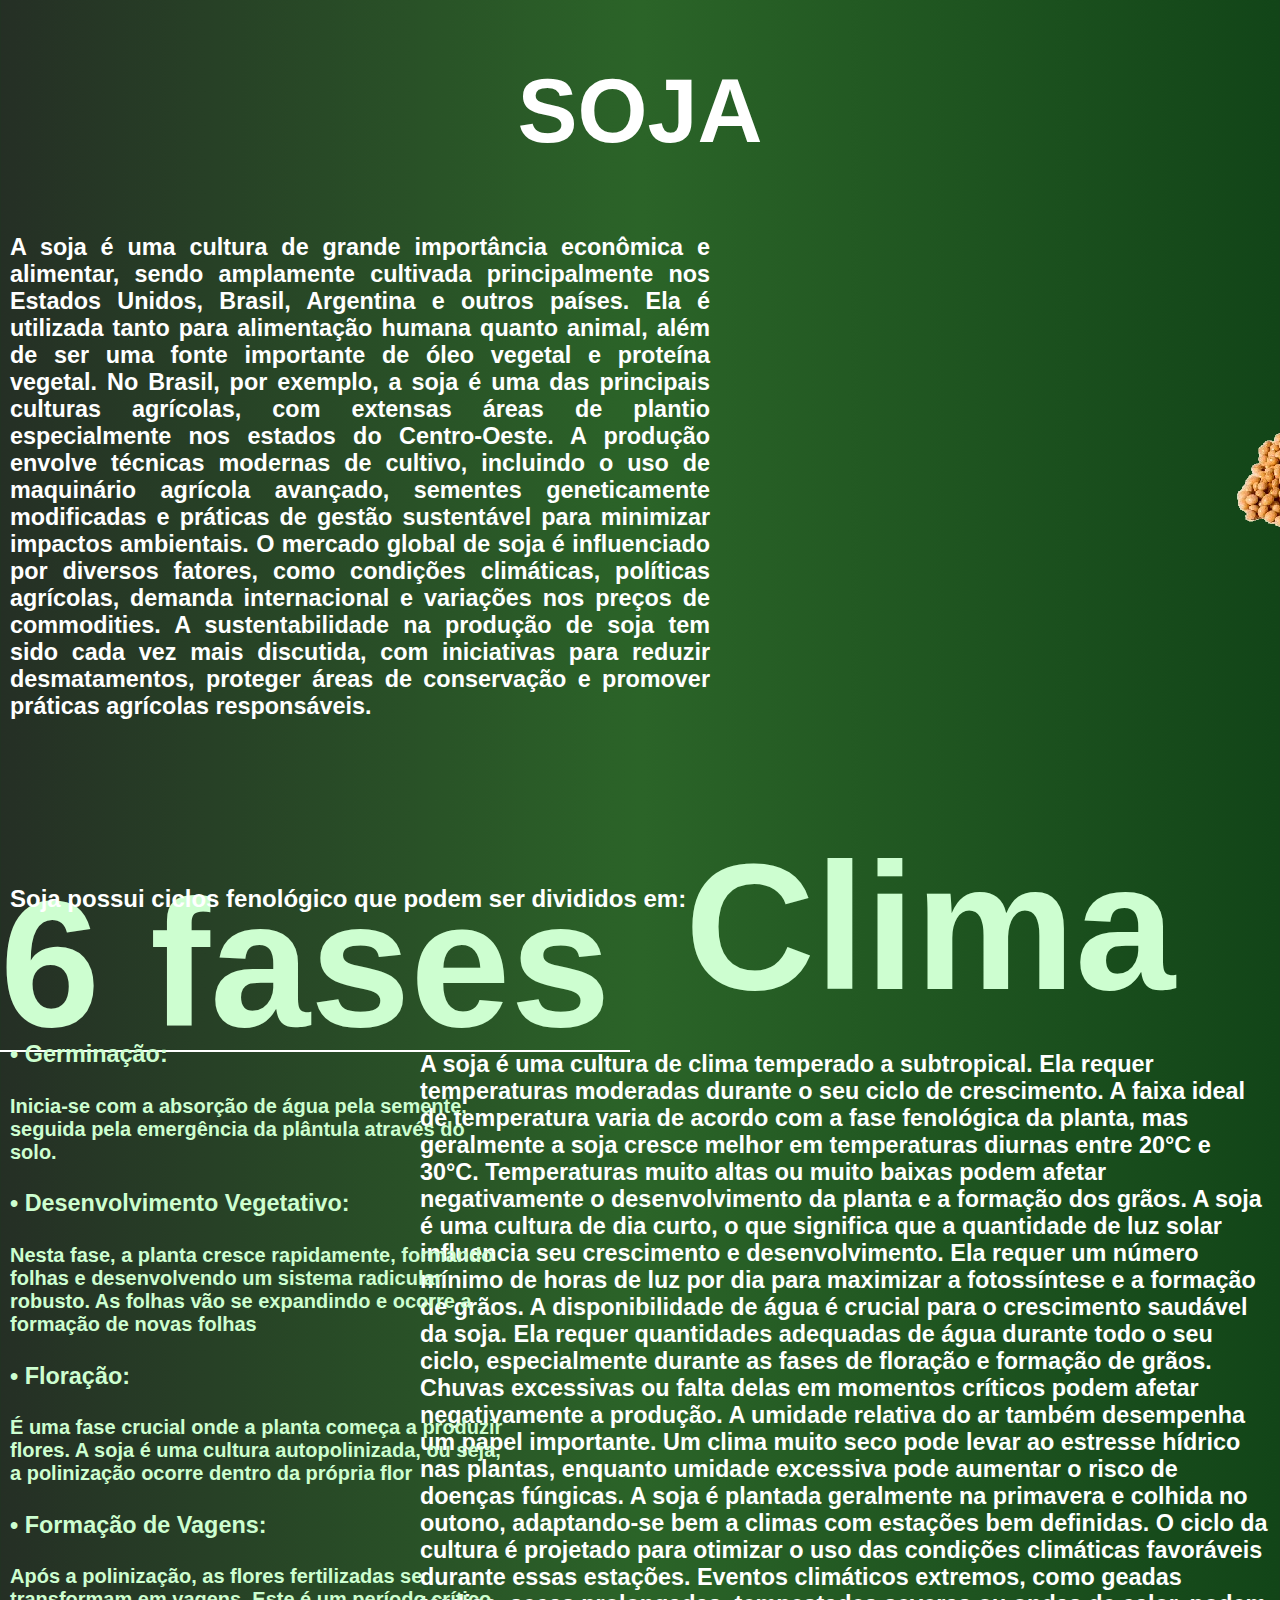
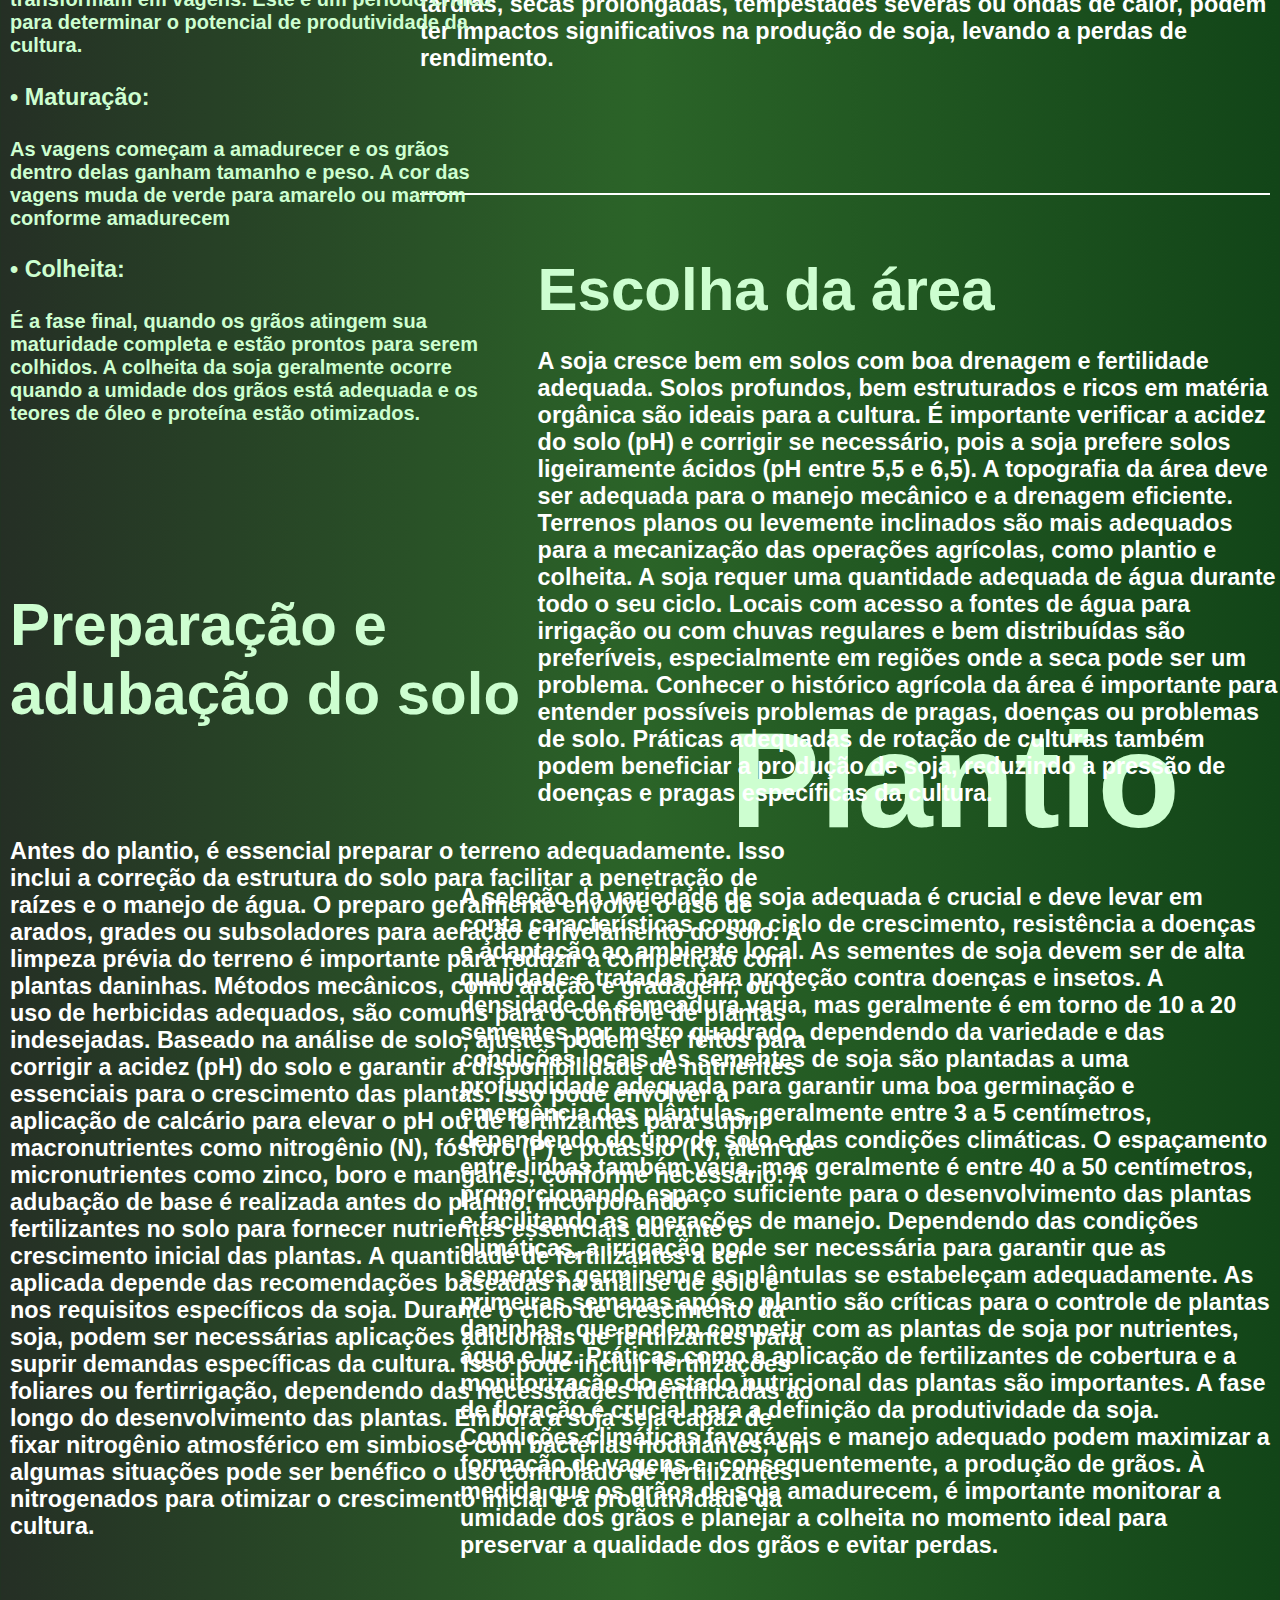
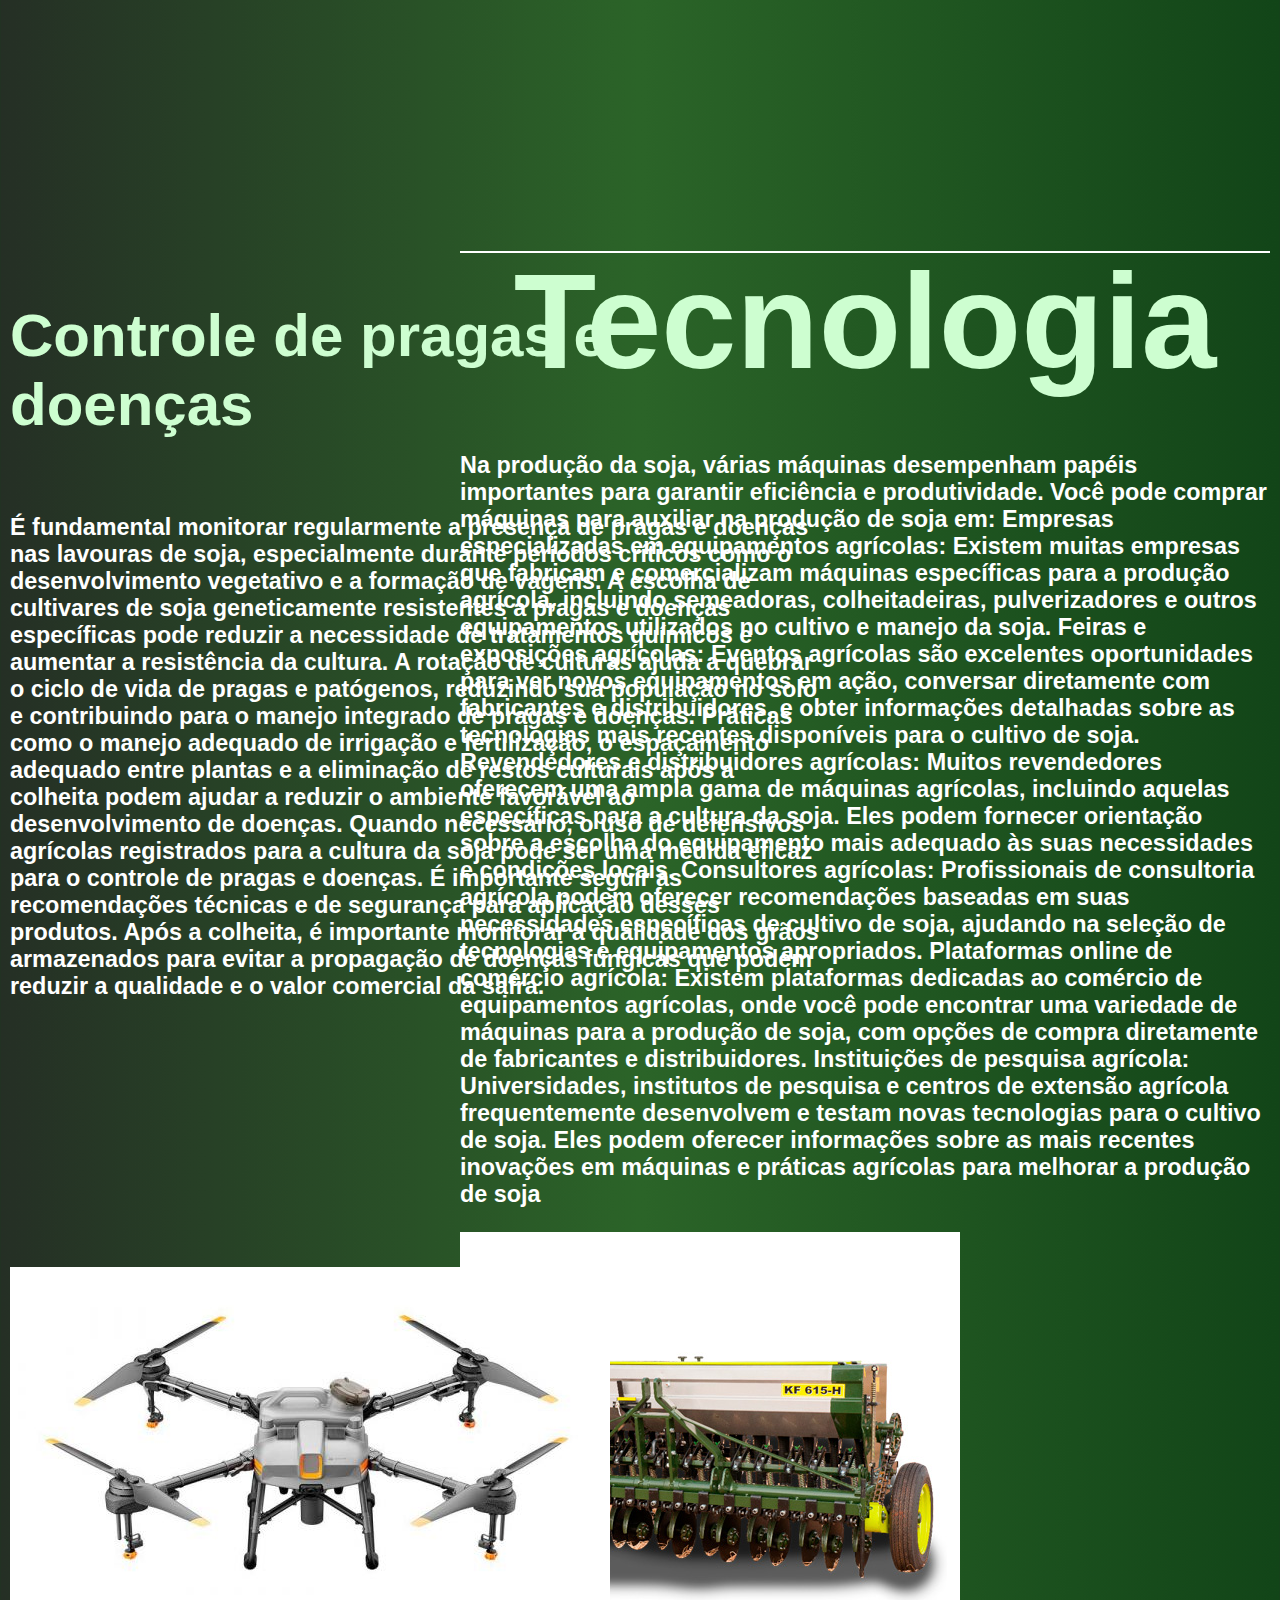
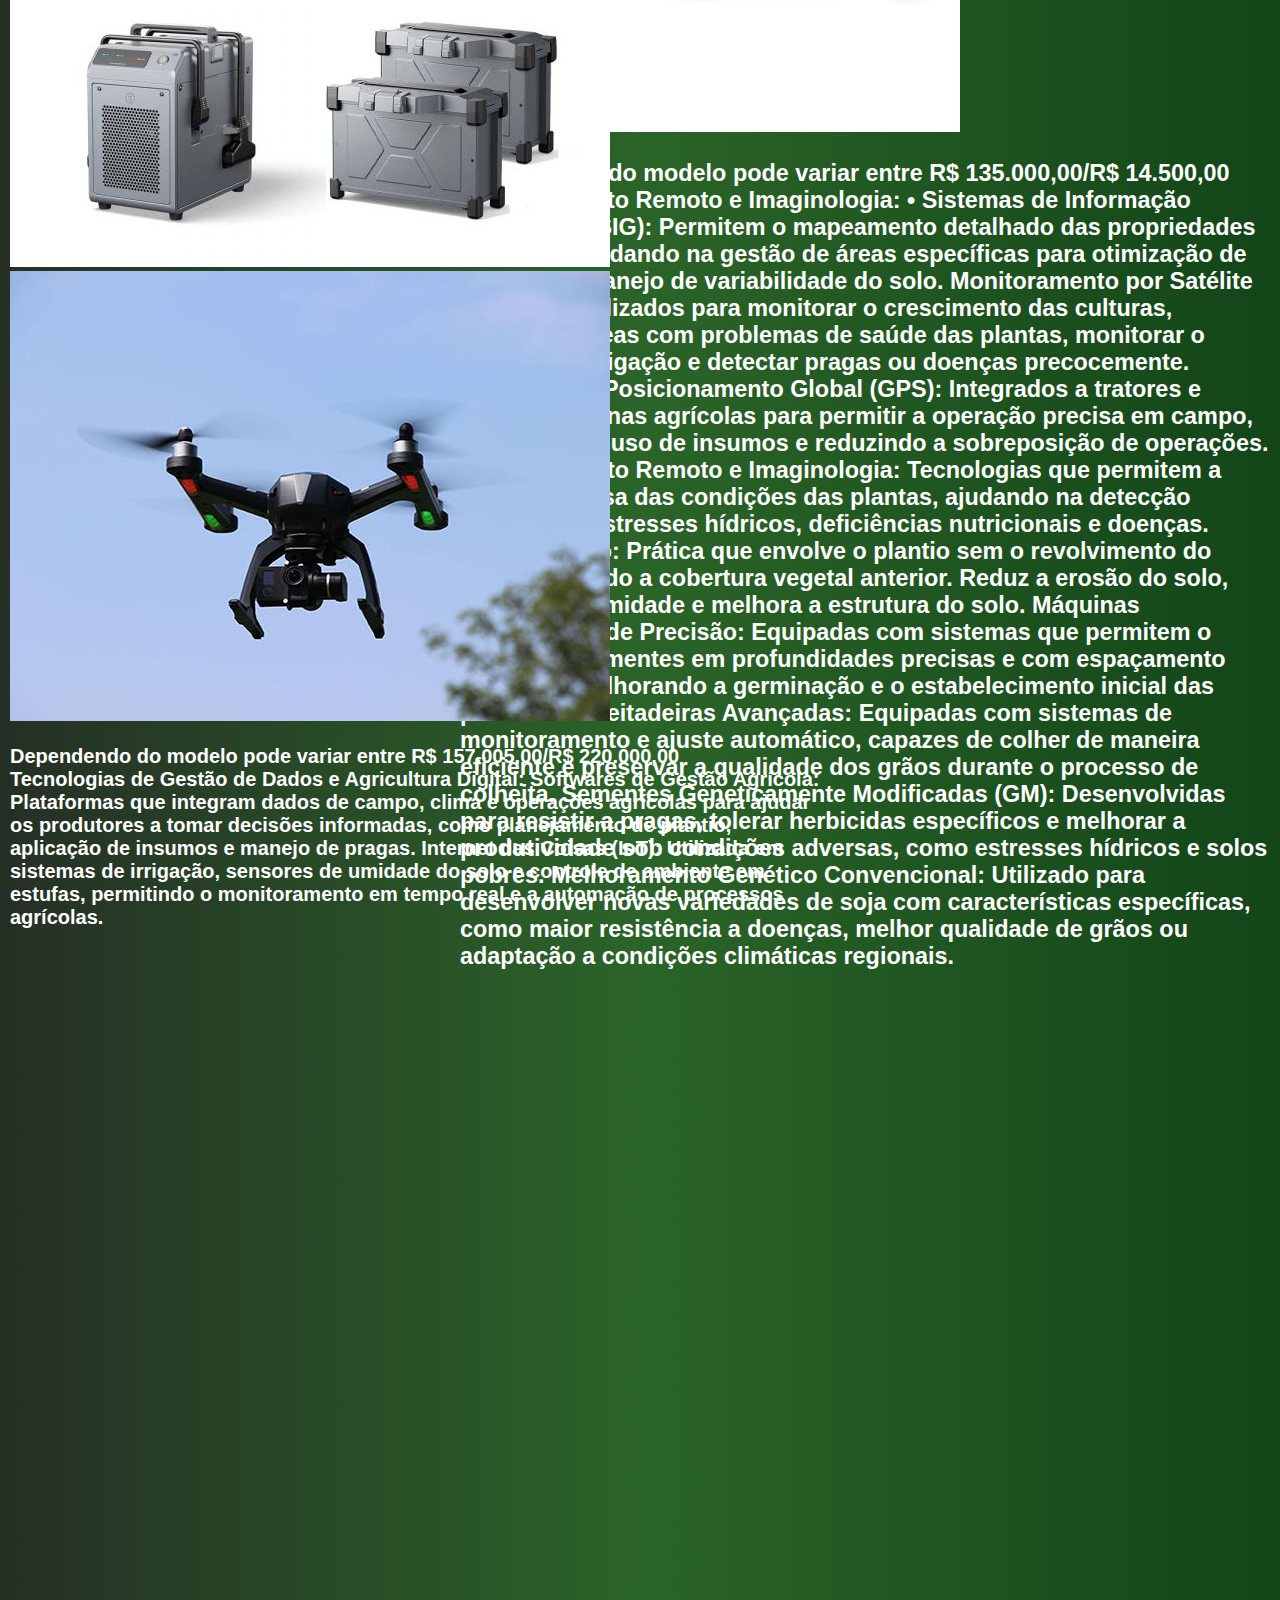
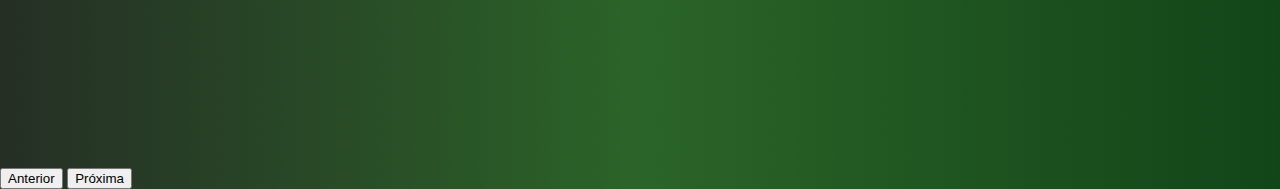
<file: pag03.html>
<!DOCTYPE html>
<html lang="pt-br">

<head>
    <meta charset="UTF-8">
    <meta name="viewport" content="width=device-width, initial-scale=1.0">
    <link rel="stylesheet" href="css/pag03.css">
    <title>Terceira página</title>
</head>

<body>
    <div class="titulo">
        <h1>SOJA</h1>
    </div>
    <div class="teto">
        <p>
        <h3 id="h3-txt">A soja é uma cultura de grande importância econômica e alimentar,
            sendo amplamente cultivada principalmente nos Estados Unidos, Brasil,
            Argentina e outros países. Ela é utilizada tanto para alimentação humana
            quanto animal, além de ser uma fonte importante de óleo vegetal e proteína vegetal.
            No Brasil, por exemplo, a soja é uma das principais culturas agrícolas, com
            extensas áreas de plantio especialmente nos estados do Centro-Oeste. A produção
            envolve técnicas modernas de cultivo, incluindo o uso de maquinário agrícola avançado,
            sementes geneticamente modificadas e práticas de gestão sustentável para minimizar impactos ambientais.
            O mercado global de soja é influenciado por diversos fatores, como condições climáticas,
            políticas agrícolas, demanda internacional e variações nos preços de commodities. A
            sustentabilidade na produção de soja tem sido cada vez mais discutida, com iniciativas
            para reduzir desmatamentos, proteger áreas de conservação e promover práticas agrícolas responsáveis.
        </h3>
        <div class="iga">
            <img src="img/soja01-removebg-preview.png" alt="soja">
        </div>
    </div>
    <div class="faes">
        <h2>Soja possui ciclos fenológico que podem ser divididos em:</h2>
    </div>
    <div class="ses">
        <h1>6 fases</h1>
        <div class="topcos">
            <h3>• Germinação: </h3>
            <h4>Inicia-se com a absorção de água pela semente, seguida pela emergência da plântula através do solo.</h4>
            <h3>• Desenvolvimento Vegetativo: </h3>
            <h4>Nesta fase, a planta cresce rapidamente, formando folhas e desenvolvendo um sistema radicular robusto.
                As folhas vão se expandindo e ocorre a formação de novas folhas</h4>
            <h3>• Floração: </h3>
            <h4>É uma fase crucial onde a planta começa a produzir flores. A soja é uma cultura autopolinizada, ou seja,
                a polinização ocorre dentro da própria flor</h4>
            <h3>• Formação de Vagens:</h3>
            <h4>Após a polinização, as flores fertilizadas se transformam em vagens. Este é um período crítico para
                determinar o potencial de produtividade da cultura.</h3>
                <h3>• Maturação: </h3>
                <h4>As vagens começam a amadurecer e os grãos dentro delas ganham tamanho e peso. A cor das vagens muda
                    de
                    verde para amarelo ou marrom conforme amadurecem</h4>
                <h3>• Colheita:</h3>
                <h4>É a fase final, quando os grãos atingem sua maturidade completa e estão prontos para serem colhidos.
                    A
                    colheita da soja geralmente ocorre quando a umidade dos grãos está adequada e os teores de óleo e
                    proteína
                    estão otimizados.</h4>
        </div>
    </div>
    <div class="txt">
        <h1>Clima</h1>
    </div>
    <div class="tat">
        <h3 id="h3-txt">A soja é uma cultura de clima temperado a subtropical. Ela requer temperaturas moderadas durante o seu
            ciclo de crescimento. A faixa ideal de temperatura varia de acordo com a fase fenológica da planta, mas
            geralmente a soja cresce melhor em temperaturas diurnas entre 20°C e 30°C. Temperaturas muito altas ou
            muito baixas podem afetar negativamente o desenvolvimento da planta e a formação dos grãos. A soja é uma
            cultura de dia curto, o que significa que a quantidade de luz solar influencia seu crescimento e
            desenvolvimento.
            Ela requer um número mínimo de horas de luz por dia para maximizar a fotossíntese e a formação de grãos.
            A disponibilidade de água é crucial para o crescimento saudável da soja. Ela requer quantidades adequadas
            de água durante todo o seu ciclo, especialmente durante as fases de floração e formação de grãos. Chuvas
            excessivas ou falta delas em momentos críticos podem afetar negativamente a produção.
            A umidade relativa do ar também desempenha um papel importante. Um clima muito seco pode levar ao estresse
            hídrico nas plantas, enquanto umidade excessiva pode aumentar o risco de doenças fúngicas.
            A soja é plantada geralmente na primavera e colhida no outono, adaptando-se bem a climas com estações bem
            definidas. O ciclo da cultura é projetado para otimizar o uso das condições climáticas favoráveis durante
            essas estações.
            Eventos climáticos extremos, como geadas tardias, secas prolongadas, tempestades severas ou ondas de calor,
            podem ter impactos significativos na produção de soja, levando a perdas de rendimento.</h3>
    </div>
    <div class="cc">
        <div class="ara">
            <h2>Escolha da área</h2>
        </div>
        <div class="aea">
            <h3 id="h3-txt"> A soja cresce bem em solos com boa drenagem e fertilidade adequada. Solos profundos, bem estruturados e
                ricos em matéria orgânica são ideais para a cultura. É importante verificar a acidez do solo (pH) e
                corrigir se necessário, pois a soja prefere solos ligeiramente ácidos (pH entre 5,5 e 6,5).
                A topografia da área deve ser adequada para o manejo mecânico e a drenagem eficiente. Terrenos planos ou
                levemente inclinados são mais adequados para a mecanização das operações agrícolas, como plantio e
                colheita.
                A soja requer uma quantidade adequada de água durante todo o seu ciclo. Locais com acesso a fontes de
                água para irrigação ou com chuvas regulares e bem distribuídas são preferíveis, especialmente em regiões
                onde a seca pode ser um problema.
                Conhecer o histórico agrícola da área é importante para entender possíveis problemas de pragas, doenças
                ou problemas de solo. Práticas adequadas de rotação de culturas também podem beneficiar a produção de
                soja, reduzindo a pressão de doenças e pragas específicas da cultura.
            </h3>
        </div>
    </div>
    <div class="preracao">
        <h2>Preparação e adubação do solo</h2>
    </div>
    <div class="pre">
        <h3 id="h3-txt">
            Antes do plantio, é essencial preparar o terreno adequadamente. Isso inclui a correção da estrutura do solo
            para facilitar a penetração de raízes e o manejo de água. O preparo geralmente envolve o uso de arados,
            grades ou subsoladores para aeração e nivelamento do solo.
            A limpeza prévia do terreno é importante para reduzir a competição com plantas daninhas. Métodos mecânicos,
            como aração e gradagem, ou o uso de herbicidas adequados, são comuns para o controle de plantas indesejadas.
            Baseado na análise de solo, ajustes podem ser feitos para corrigir a acidez (pH) do solo e garantir a
            disponibilidade de nutrientes essenciais para o crescimento das plantas. Isso pode envolver a aplicação de
            calcário para elevar o pH ou de fertilizantes para suprir macronutrientes como nitrogênio (N), fósforo (P) e
            potássio (K), além de micronutrientes como zinco, boro e manganês, conforme necessário.
            A adubação de base é realizada antes do plantio, incorporando fertilizantes no solo para fornecer nutrientes
            essenciais durante o crescimento inicial das plantas. A quantidade de fertilizantes a ser aplicada depende
            das recomendações baseadas na análise de solo e nos requisitos específicos da soja.
            Durante o ciclo de crescimento da soja, podem ser necessárias aplicações adicionais de fertilizantes para
            suprir demandas específicas da cultura. Isso pode incluir fertilizações foliares ou fertirrigação,
            dependendo das necessidades identificadas ao longo do desenvolvimento das plantas.
            Embora a soja seja capaz de fixar nitrogênio atmosférico em simbiose com bactérias nodulantes, em algumas
            situações pode ser benéfico o uso controlado de fertilizantes nitrogenados para otimizar o crescimento
            inicial e a produtividade da cultura.
        </h3>
    </div>
    <div class="platio">
        <h2>Plantio</h2>
    </div>
    <div class="pla">
        <h3 id="h3-txt">
            A seleção da variedade de soja adequada é crucial e deve levar em conta características como ciclo de
            crescimento, resistência a doenças e adaptação ao ambiente local.
            As sementes de soja devem ser de alta qualidade e tratadas para proteção contra doenças e insetos. A
            densidade de semeadura varia, mas geralmente é em torno de 10 a 20 sementes por metro quadrado, dependendo
            da variedade e das condições locais.
            As sementes de soja são plantadas a uma profundidade adequada para garantir uma boa germinação e emergência
            das plântulas, geralmente entre 3 a 5 centímetros, dependendo do tipo de solo e das condições climáticas.
            O espaçamento entre linhas também varia, mas geralmente é entre 40 a 50 centímetros, proporcionando espaço
            suficiente para o desenvolvimento das plantas e facilitando as operações de manejo.
            Dependendo das condições climáticas, a irrigação pode ser necessária para garantir que as sementes germinem
            e as plântulas se estabeleçam adequadamente.
            As primeiras semanas após o plantio são críticas para o controle de plantas daninhas, que podem competir com
            as plantas de soja por nutrientes, água e luz.
            Práticas como a aplicação de fertilizantes de cobertura e a monitorização do estado nutricional das plantas
            são importantes.
            A fase de floração é crucial para a definição da produtividade da soja. Condições climáticas favoráveis e
            manejo adequado podem maximizar a formação de vagens e, consequentemente, a produção de grãos.
            À medida que os grãos de soja amadurecem, é importante monitorar a umidade dos grãos e planejar a colheita
            no momento ideal para preservar a qualidade dos grãos e evitar perdas.
        </h3>
    </div>
    <div class="prgas">
        <h2>Controle de pragas e doenças</h2>
    </div>
    <div class="prg">
        <h3 id="h3-txt">
            É fundamental monitorar regularmente a presença de pragas e doenças nas lavouras de soja, especialmente
            durante períodos críticos como o desenvolvimento vegetativo e a formação de vagens.
            A escolha de cultivares de soja geneticamente resistentes a pragas e doenças específicas pode reduzir a
            necessidade de tratamentos químicos e aumentar a resistência da cultura.
            A rotação de culturas ajuda a quebrar o ciclo de vida de pragas e patógenos, reduzindo sua população no solo
            e contribuindo para o manejo integrado de pragas e doenças.
            Práticas como o manejo adequado de irrigação e fertilização, o espaçamento adequado entre plantas e a
            eliminação de restos culturais após a colheita podem ajudar a reduzir o ambiente favorável ao
            desenvolvimento de doenças.
            Quando necessário, o uso de defensivos agrícolas registrados para a cultura da soja pode ser uma medida
            eficaz para o controle de pragas e doenças. É importante seguir as recomendações técnicas e de segurança
            para aplicação desses produtos.
            Após a colheita, é importante monitorar a qualidade dos grãos armazenados para evitar a propagação de
            doenças fúngicas que podem reduzir a qualidade e o valor comercial da safra.
        </h3>
    </div>
    <div class="teclogia">
        <h2>Tecnologia</h2>
    </div>
    <div class="tc">
        <h3 id="h3-txt">
            Na produção da soja, várias máquinas desempenham papéis importantes para garantir eficiência e
            produtividade. Você pode comprar máquinas para auxiliar na produção de soja em:
            Empresas especializadas em equipamentos agrícolas: Existem muitas empresas que fabricam e comercializam
            máquinas específicas para a produção agrícola, incluindo semeadoras, colheitadeiras, pulverizadores e outros
            equipamentos utilizados no cultivo e manejo da soja.
            Feiras e exposições agrícolas: Eventos agrícolas são excelentes oportunidades para ver novos equipamentos em
            ação, conversar diretamente com fabricantes e distribuidores, e obter informações detalhadas sobre as
            tecnologias mais recentes disponíveis para o cultivo de soja.
            Revendedores e distribuidores agrícolas: Muitos revendedores oferecem uma ampla gama de máquinas agrícolas,
            incluindo aquelas específicas para a cultura da soja. Eles podem fornecer orientação sobre a escolha do
            equipamento mais adequado às suas necessidades e condições locais.
            Consultores agrícolas: Profissionais de consultoria agrícola podem oferecer recomendações baseadas em suas
            necessidades específicas de cultivo de soja, ajudando na seleção de tecnologias e equipamentos apropriados.
            Plataformas online de comércio agrícola: Existem plataformas dedicadas ao comércio de equipamentos
            agrícolas, onde você pode encontrar uma variedade de máquinas para a produção de soja, com opções de compra
            diretamente de fabricantes e distribuidores.
            Instituições de pesquisa agrícola: Universidades, institutos de pesquisa e centros de extensão agrícola
            frequentemente desenvolvem e testam novas tecnologias para o cultivo de soja. Eles podem oferecer
            informações sobre as mais recentes inovações em máquinas e práticas agrícolas para melhorar a produção de
            soja
        </h3>
        <div class="ipla">
            <img src="img/implan.jpg" alt="">
            <h3 id="h3-txt">Dependendo do modelo pode variar entre R$ 135.000,00/R$ 14.500,00<br>


                Sensoriamento Remoto e Imaginologia: • Sistemas de Informação Geográfica (SIG): Permitem o mapeamento
                detalhado das propriedades agrícolas, ajudando na gestão de áreas específicas para otimização de insumos
                e manejo de variabilidade do solo.
                Monitoramento por Satélite e Drones: Utilizados para monitorar o crescimento das culturas, identificar
                áreas com problemas de saúde das plantas, monitorar o manejo de irrigação e detectar pragas ou doenças
                precocemente.
                Sistemas de Posicionamento Global (GPS): Integrados a tratores e outras máquinas agrícolas para permitir
                a operação precisa em campo, otimizando o uso de insumos e reduzindo a sobreposição de operações.
                Sensoriamento Remoto e Imaginologia: Tecnologias que permitem a análise precisa das condições das
                plantas, ajudando na detecção precoce de estresses hídricos, deficiências nutricionais e doenças.
                Plantio Direto: Prática que envolve o plantio sem o revolvimento do solo, mantendo a cobertura vegetal
                anterior. Reduz a erosão do solo, conserva a umidade e melhora a estrutura do solo.
                Máquinas Plantadeiras de Precisão: Equipadas com sistemas que permitem o plantio de sementes em
                profundidades precisas e com espaçamento uniforme, melhorando a germinação e o estabelecimento inicial
                das plantas.
                Colheitadeiras Avançadas: Equipadas com sistemas de monitoramento e ajuste automático, capazes de colher
                de maneira eficiente e preservar a qualidade dos grãos durante o processo de colheita.
                Sementes Geneticamente Modificadas (GM): Desenvolvidas para resistir a pragas, tolerar herbicidas
                específicos e melhorar a produtividade sob condições adversas, como estresses hídricos e solos pobres.
                Melhoramento Genético Convencional: Utilizado para desenvolver novas variedades de soja com
                características específicas, como maior resistência a doenças, melhor qualidade de grãos ou adaptação a
                condições climáticas regionais.
            </h3>
        </div>
    </div>
    <div class="iplo">
        <img src="img/inv6.jpg" alt="">
        <img src="img/in4.jpg" alt="">
        <h3 id="h3-txt">
            Dependendo do modelo pode variar entre R$ 157.005,00/R$ 220.000,00<br>
            Tecnologias de Gestão de Dados e Agricultura Digital:
    
            Softwares de Gestão Agrícola: Plataformas que integram dados de campo, clima e operações agrícolas para ajudar
            os produtores a tomar decisões informadas, como planejamento de plantio, aplicação de insumos e manejo de
            pragas.
            Internet das Coisas (IoT): Utilizada em sistemas de irrigação, sensores de umidade do solo e controle de
            ambiente em estufas, permitindo o monitoramento em tempo real e a automação de processos agrícolas.
        </h3>
    </div>

    <div class="href">
        <a href="pag02.html" target="_blank"><input type="button" value="Anterior"></a>
        <a href="pag04.html" target="_blank"><button>Próxima</button></a></a>
    </div>
</body>

</html>
</file>
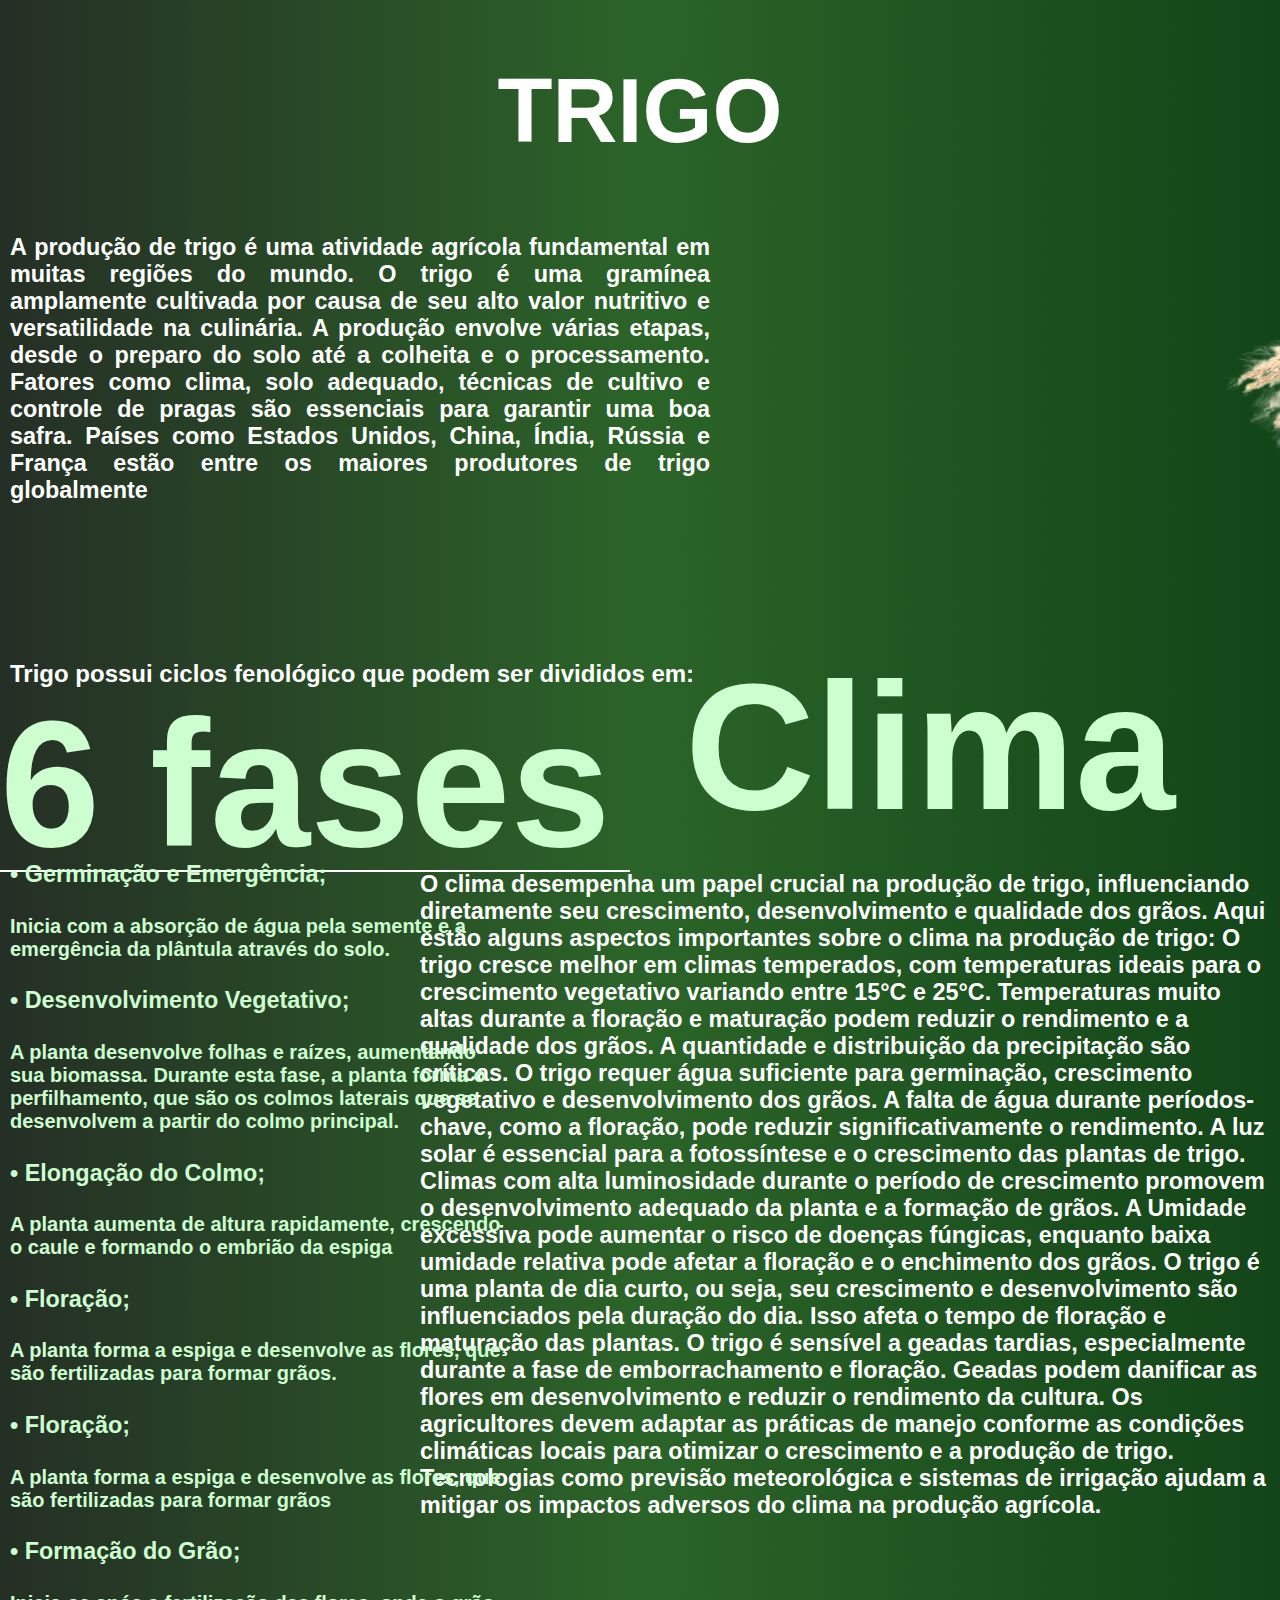
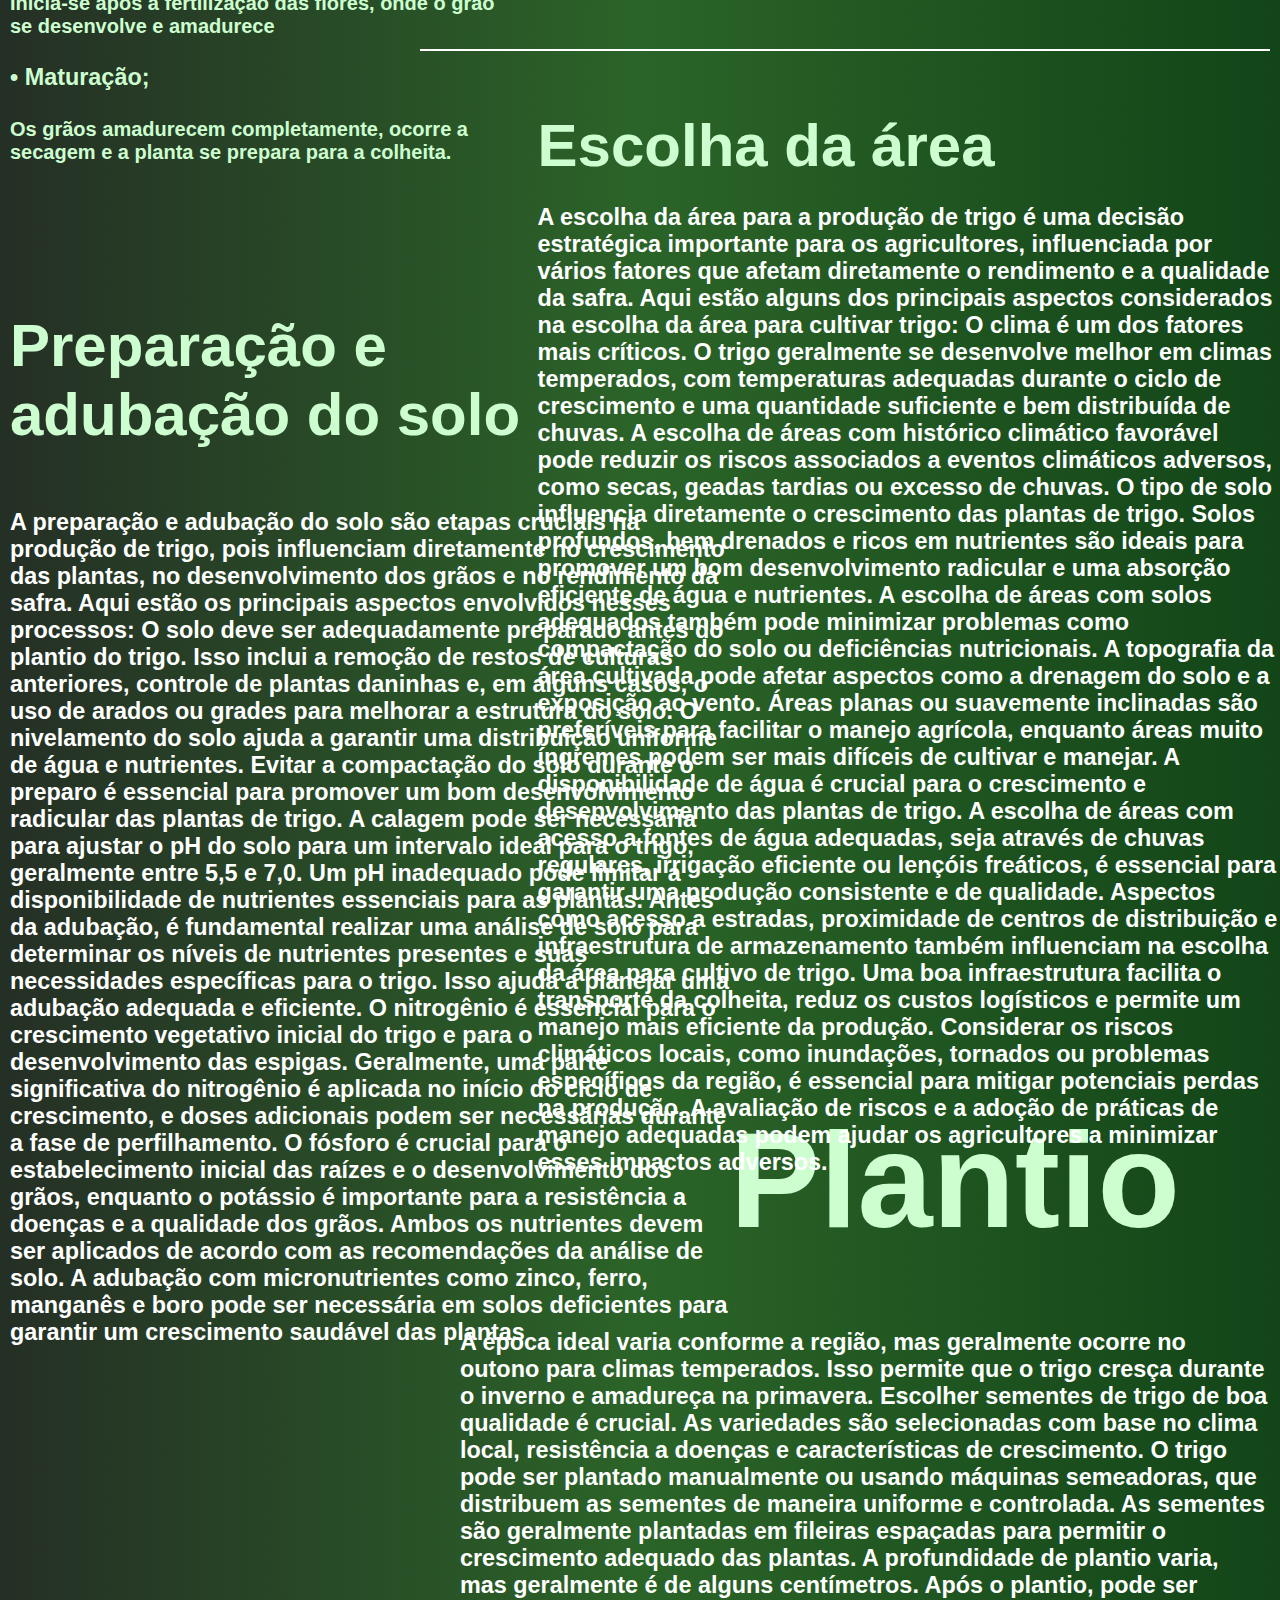
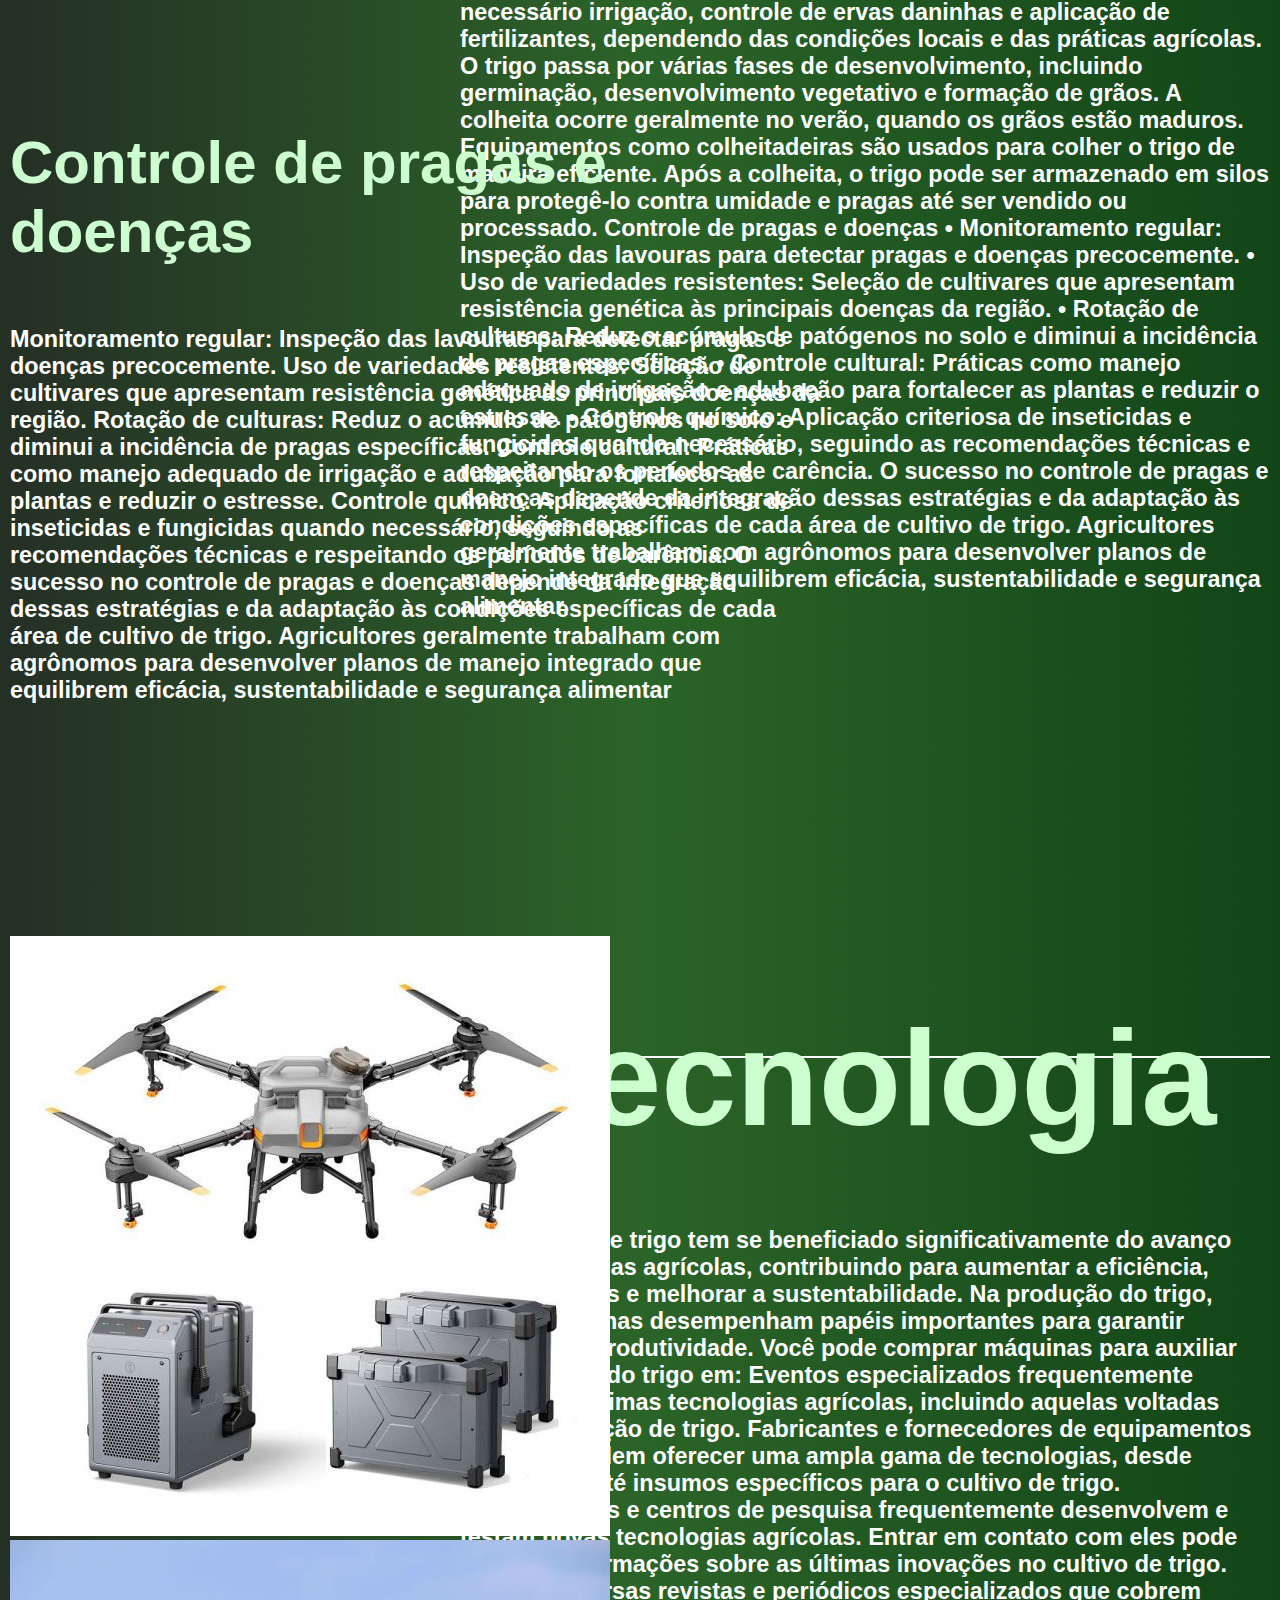
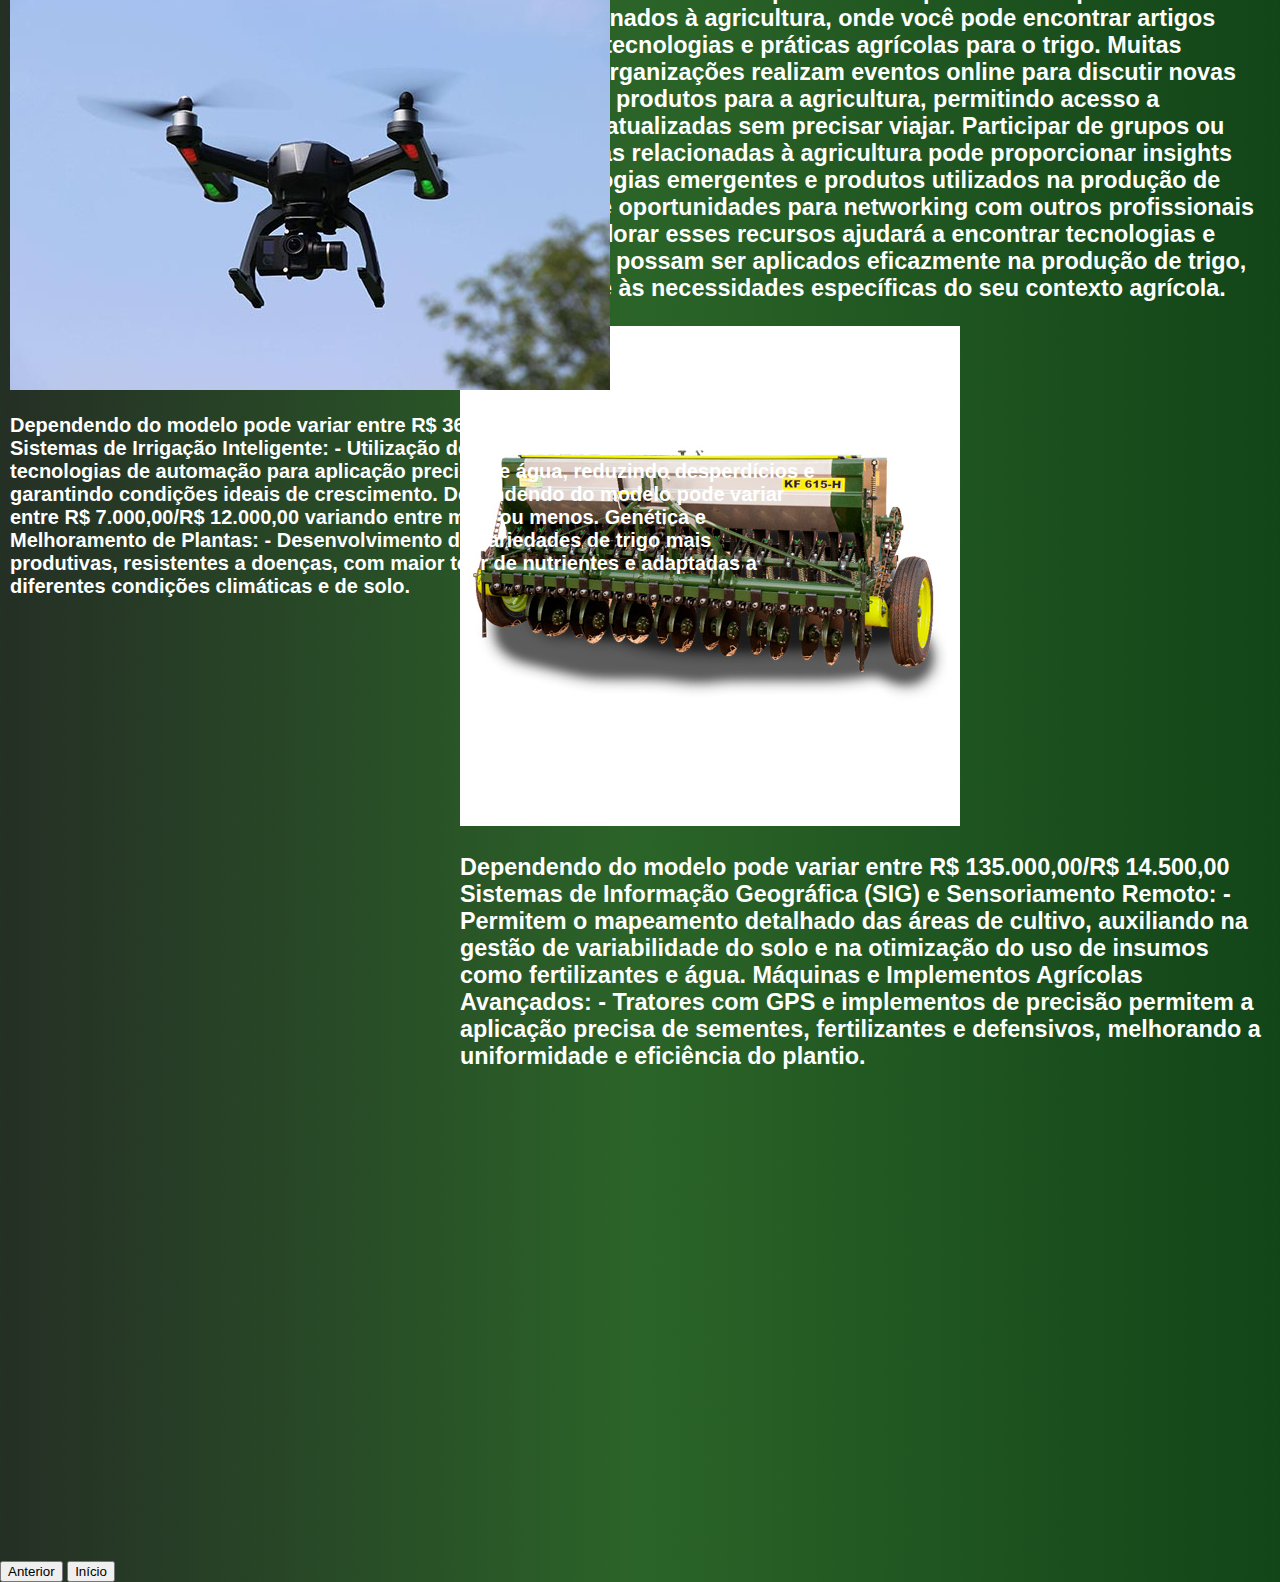
<file: pag04.html>
<!DOCTYPE html>
<html lang="pt-br">
<head>
    <meta charset="UTF-8">
    <meta name="viewport" content="width=device-width, initial-scale=1.0">
    <link rel="stylesheet" href="css/pag04.css">
    <title>Segunda página</title>
</head>
<body>
    <div class="titulo">
        <h1>TRIGO</h1>
    </div>
    <div class="txto">
        <p>
        <h3 id="h3-txt">A produção de trigo é uma atividade agrícola fundamental em muitas regiões do mundo. O trigo é uma gramínea amplamente cultivada por causa de seu alto valor nutritivo e versatilidade na culinária. A produção envolve várias etapas, desde o preparo do solo até a colheita e o processamento. Fatores como clima, solo adequado, técnicas de cultivo e controle de pragas são essenciais para garantir uma boa safra. Países como Estados Unidos, China, Índia, Rússia e França estão entre os maiores produtores de trigo globalmente
        </h3>
        <div class="ia">
            <img src="img/trigo01-removebg-preview.png" alt="trigo">
        </div>
    </div>
    <div class="fses">
        <h2>Trigo possui ciclos fenológico que podem ser divididos em:</h2>
    </div>
    <div class="sis">
        <h1>6 fases</h1>
        <div class="toicos">
            <h3>• Germinação e Emergência;  </h3>
            <h4>Inicia com a absorção de água pela semente e a emergência da plântula através do solo.</h4>
            <h3>• Desenvolvimento Vegetativo; </h3>
            <h4>A planta desenvolve folhas e raízes, aumentando sua biomassa. Durante esta fase, a planta forma o perfilhamento, que são os colmos laterais que se desenvolvem a partir do colmo principal.</h4>
            <h3>• Elongação do Colmo;  </h3>
            <h4>A planta aumenta de altura rapidamente, crescendo o caule e formando o embrião da espiga</h4>
            <h3>• Floração;</h3>
            <h4>A planta forma a espiga e desenvolve as flores, que são fertilizadas para formar grãos.</h4>
            <h3>• Floração; </h3>
            <h4> A planta forma a espiga e desenvolve as flores, que são fertilizadas para formar grãos</h4>
            <h3>• Formação do Grão;</h3>
            <h4>Inicia-se após a fertilização das flores, onde o grão se desenvolve e amadurece</h4>
            <h3>• Maturação;</h3> 
            <h4>Os grãos amadurecem completamente, ocorre a secagem e a planta se prepara para a colheita.</h4>   
        </div>
    </div>
    <div class="tet">
        <h1>Clima</h1>
    </div>
    <div class="tx">
        <h3 id="h3-txt">O clima desempenha um papel crucial na produção de trigo, influenciando diretamente seu crescimento, desenvolvimento e qualidade dos grãos. Aqui estão alguns aspectos importantes sobre o clima na produção de trigo:
            O trigo cresce melhor em climas temperados, com temperaturas ideais para o crescimento vegetativo variando entre 15°C e 25°C. Temperaturas muito altas durante a floração e maturação podem reduzir o rendimento e a qualidade dos grãos.
            A quantidade e distribuição da precipitação são críticas. O trigo requer água suficiente para germinação, crescimento vegetativo e desenvolvimento dos grãos. A falta de água durante períodos-chave, como a floração, pode reduzir significativamente o rendimento.
            A luz solar é essencial para a fotossíntese e o crescimento das plantas de trigo. Climas com alta luminosidade durante o período de crescimento promovem o desenvolvimento adequado da planta e a formação de grãos.
            A Umidade excessiva pode aumentar o risco de doenças fúngicas, enquanto baixa umidade relativa pode afetar a floração e o enchimento dos grãos.
            O trigo é uma planta de dia curto, ou seja, seu crescimento e desenvolvimento são influenciados pela duração do dia. Isso afeta o tempo de floração e maturação das plantas.
            O trigo é sensível a geadas tardias, especialmente durante a fase de emborrachamento e floração. Geadas podem danificar as flores em desenvolvimento e reduzir o rendimento da cultura.
            Os agricultores devem adaptar as práticas de manejo conforme as condições climáticas locais para otimizar o crescimento e a produção de trigo. Tecnologias como previsão meteorológica e sistemas de irrigação ajudam a mitigar os impactos adversos do clima na produção agrícola.</h3>
    </div>
    <div class="ccc">
        <div class="ar">
            <h2>Escolha da área</h2>
        </div>
        <div class="ae">
            <h3 id="h3-txt">A escolha da área para a produção de trigo é uma decisão estratégica importante para os agricultores, influenciada por vários fatores que afetam diretamente o rendimento e a qualidade da safra. Aqui estão alguns dos principais aspectos considerados na escolha da área para cultivar trigo:
                O clima é um dos fatores mais críticos. O trigo geralmente se desenvolve melhor em climas temperados, com temperaturas adequadas durante o ciclo de crescimento e uma quantidade suficiente e bem distribuída de chuvas. A escolha de áreas com histórico climático favorável pode reduzir os riscos associados a eventos climáticos adversos, como secas, geadas tardias ou excesso de chuvas.
                O tipo de solo influencia diretamente o crescimento das plantas de trigo. Solos profundos, bem drenados e ricos em nutrientes são ideais para promover um bom desenvolvimento radicular e uma absorção eficiente de água e nutrientes. A escolha de áreas com solos adequados também pode minimizar problemas como compactação do solo ou deficiências nutricionais.
                A topografia da área cultivada pode afetar aspectos como a drenagem do solo e a exposição ao vento. Áreas planas ou suavemente inclinadas são preferíveis para facilitar o manejo agrícola, enquanto áreas muito íngremes podem ser mais difíceis de cultivar e manejar.
                A disponibilidade de água é crucial para o crescimento e desenvolvimento das plantas de trigo. A escolha de áreas com acesso a fontes de água adequadas, seja através de chuvas regulares, irrigação eficiente ou lençóis freáticos, é essencial para garantir uma produção consistente e de qualidade.
                Aspectos como acesso a estradas, proximidade de centros de distribuição e infraestrutura de armazenamento também influenciam na escolha da área para cultivo de trigo. Uma boa infraestrutura facilita o transporte da colheita, reduz os custos logísticos e permite um manejo mais eficiente da produção.
                Considerar os riscos climáticos locais, como inundações, tornados ou problemas específicos da região, é essencial para mitigar potenciais perdas na produção. A avaliação de riscos e a adoção de práticas de manejo adequadas podem ajudar os agricultores a minimizar esses impactos adversos.
            </h3>
        </div>
    </div>
    <div class="prepacao">
        <h2>Preparação e adubação do solo</h2>
    </div>
    <div class="pr">
        <h3 id="h3-txt">
            A preparação e adubação do solo são etapas cruciais na produção de trigo, pois influenciam diretamente no crescimento das plantas, no desenvolvimento dos grãos e no rendimento da safra. Aqui estão os principais aspectos envolvidos nesses processos:
            O solo deve ser adequadamente preparado antes do plantio do trigo. Isso inclui a remoção de restos de culturas anteriores, controle de plantas daninhas e, em alguns casos, o uso de arados ou grades para melhorar a estrutura do solo.
            O nivelamento do solo ajuda a garantir uma distribuição uniforme de água e nutrientes. Evitar a compactação do solo durante o preparo é essencial para promover um bom desenvolvimento radicular das plantas de trigo.
            A calagem pode ser necessária para ajustar o pH do solo para um intervalo ideal para o trigo, geralmente entre 5,5 e 7,0. Um pH inadequado pode limitar a disponibilidade de nutrientes essenciais para as plantas.
            Antes da adubação, é fundamental realizar uma análise de solo para determinar os níveis de nutrientes presentes e suas necessidades específicas para o trigo. Isso ajuda a planejar uma adubação adequada e eficiente.
            O nitrogênio é essencial para o crescimento vegetativo inicial do trigo e para o desenvolvimento das espigas. Geralmente, uma parte significativa do nitrogênio é aplicada no início do ciclo de crescimento, e doses adicionais podem ser necessárias durante a fase de perfilhamento.
            O fósforo é crucial para o estabelecimento inicial das raízes e o desenvolvimento dos grãos, enquanto o potássio é importante para a resistência a doenças e a qualidade dos grãos. Ambos os nutrientes devem ser aplicados de acordo com as recomendações da análise de solo.
            A adubação com micronutrientes como zinco, ferro, manganês e boro pode ser necessária em solos deficientes para garantir um crescimento saudável das plantas
        </h3>
    </div>
    <div class="plntio">
        <h2>Plantio</h2>
    </div>
    <div class="pl">
        <h3 id="h3-txt">
A época ideal varia conforme a região, mas geralmente ocorre no outono para climas temperados. Isso permite que o trigo cresça durante o inverno e amadureça na primavera.
Escolher sementes de trigo de boa qualidade é crucial. As variedades são selecionadas com base no clima local, resistência a doenças e características de crescimento.
O trigo pode ser plantado manualmente ou usando máquinas semeadoras, que distribuem as sementes de maneira uniforme e controlada.
As sementes são geralmente plantadas em fileiras espaçadas para permitir o crescimento adequado das plantas. A profundidade de plantio varia, mas geralmente é de alguns centímetros.
Após o plantio, pode ser necessário irrigação, controle de ervas daninhas e aplicação de fertilizantes, dependendo das condições locais e das práticas agrícolas.
O trigo passa por várias fases de desenvolvimento, incluindo germinação, desenvolvimento vegetativo e formação de grãos.
A colheita ocorre geralmente no verão, quando os grãos estão maduros. Equipamentos como colheitadeiras são usados para colher o trigo de maneira eficiente.
Após a colheita, o trigo pode ser armazenado em silos para protegê-lo contra umidade e pragas até ser vendido ou processado.
Controle de pragas e doenças
• Monitoramento regular: Inspeção das lavouras para detectar pragas e doenças precocemente.
• Uso de variedades resistentes: Seleção de cultivares que apresentam resistência genética às principais doenças da região.
• Rotação de culturas: Reduz o acúmulo de patógenos no solo e diminui a incidência de pragas específicas.
• Controle cultural: Práticas como manejo adequado de irrigação e adubação para fortalecer as plantas e reduzir o estresse.
• Controle químico: Aplicação criteriosa de inseticidas e fungicidas quando necessário, seguindo as recomendações técnicas e respeitando os períodos de carência.
O sucesso no controle de pragas e doenças depende da integração dessas estratégias e da adaptação às condições específicas de cada área de cultivo de trigo. Agricultores geralmente trabalham com agrônomos para desenvolver planos de manejo integrado que equilibrem eficácia, sustentabilidade e segurança alimentar.
        </h3>
    </div>
    <div class="pagas">
        <h2>Controle de pragas e doenças</h2>
    </div>
    <div class="pa">
        <h3 id="h3-txt">
             Monitoramento regular: Inspeção das lavouras para detectar pragas e doenças precocemente.
             Uso de variedades resistentes: Seleção de cultivares que apresentam resistência genética às principais doenças da região.
             Rotação de culturas: Reduz o acúmulo de patógenos no solo e diminui a incidência de pragas específicas.
             Controle cultural: Práticas como manejo adequado de irrigação e adubação para fortalecer as plantas e reduzir o estresse.
             Controle químico: Aplicação criteriosa de inseticidas e fungicidas quando necessário, seguindo as recomendações técnicas e respeitando os períodos de carência.
            O sucesso no controle de pragas e doenças depende da integração dessas estratégias e da adaptação às condições específicas de cada área de cultivo de trigo. Agricultores geralmente trabalham com agrônomos para desenvolver planos de manejo integrado que equilibrem eficácia, sustentabilidade e segurança alimentar
        </h3>
    </div>
    <div class="tenologia">
        <h2>Tecnologia</h2>
    </div>
    <div class="tn">
        <h3 id="h3-txt">         
A produção de trigo tem se beneficiado significativamente do avanço das tecnologias agrícolas, contribuindo para aumentar a eficiência, reduzir custos e melhorar a sustentabilidade. 
Na produção do trigo, várias máquinas desempenham papéis importantes para garantir eficiência e produtividade. Você pode comprar máquinas para auxiliar na produção do trigo em:
Eventos especializados frequentemente exibem as últimas tecnologias agrícolas, incluindo aquelas voltadas para a produção de trigo.
Fabricantes e fornecedores de equipamentos agrícolas podem oferecer uma ampla gama de tecnologias, desde maquinário até insumos específicos para o cultivo de trigo.
Universidades e centros de pesquisa frequentemente desenvolvem e testam novas tecnologias agrícolas. Entrar em contato com eles pode fornecer informações sobre as últimas inovações no cultivo de trigo.
Existem diversas revistas e periódicos especializados que cobrem temas relacionados à agricultura, onde você pode encontrar artigos sobre novas tecnologias e práticas agrícolas para o trigo.
Muitas empresas e organizações realizam eventos online para discutir novas tecnologias e produtos para a agricultura, permitindo acesso a informações atualizadas sem precisar viajar.
Participar de grupos ou seguir páginas relacionadas à agricultura pode proporcionar insights sobre tecnologias emergentes e produtos utilizados na produção de trigo, além de oportunidades para networking com outros profissionais do setor.
Explorar esses recursos ajudará a encontrar tecnologias e produtos que possam ser aplicados eficazmente na produção de trigo, adaptando-se às necessidades específicas do seu contexto agrícola.
        </h3>
        <div class="ila">
            <img src="img/implan.jpg" alt="">
            <h3 id="h3-txt">Dependendo do modelo pode variar entre R$ 135.000,00/R$ 14.500,00<br>
                Sistemas de Informação Geográfica (SIG) e Sensoriamento Remoto:
   - Permitem o mapeamento detalhado das áreas de cultivo, auxiliando na gestão de variabilidade do solo e na otimização do uso de insumos como fertilizantes e água.
   Máquinas e Implementos Agrícolas Avançados:
   - Tratores com GPS e implementos de precisão permitem a aplicação precisa de sementes, fertilizantes e defensivos, melhorando a uniformidade e eficiência do plantio.
            </h3>
        </div>
    </div>
    <div class="ipo">
        <img src="img/inv6.jpg" alt="">
        <img src="img/in4.jpg" alt="">
        <h3 id="h3-txt">
            Dependendo do modelo pode variar entre R$ 362.000,00/R$ 2.536,46<br>
   Sistemas de Irrigação Inteligente:
   - Utilização de sensores de umidade no solo e tecnologias de automação para aplicação precisa de água, reduzindo desperdícios e garantindo condições ideais de crescimento.
   Dependendo do modelo pode variar entre R$ 7.000,00/R$ 12.000,00 variando entre mais ou menos.
   Genética e Melhoramento de Plantas:
   - Desenvolvimento de variedades de trigo mais produtivas, resistentes a doenças, com maior teor de nutrientes e adaptadas a diferentes condições climáticas e de solo.
        </h3>
    </div>
    <div class="href">
        <a href="pag03.html" target="_blank"><input type="button" value="Anterior"></a>
        <a href="index.html" target="_blank"><button>Início</button></a></a>
    </div>
</body>
</html>
</file>
<file: css/index.css>
/* Define a cor de fundo do corpo para um gradiente linear do cinza escuro para o cinza claro */
body{
    background: linear-gradient(to right, rgb(37, 47, 37),rgb(43, 100, 40),rgb(18, 69, 24));
    
    /* Define a cor do texto como branco */
    color:rgb(255, 255, 255);
    
    /* Define a margem e o preenchimento do body como zero (cola acima e à esquerda da tela). */
    margin:0;
    padding:0;
    
    /* Centraliza os textos dentro do body */
    text-align: center;
    
    /* Define a fonte como Helvetica */
    font-family: Helvetica;
}


header{
    display: flex; /* deixa eles ums dos lados dos outros*/
    justify-content: space-around; /* ele deixa todos com os mesmo espaçamento*/
    justify-content: space-between; /* quase a mesma coisa, mas tambem ele contabiliza as bordas*/
    padding: 1.5%; /*espaçamento das mergens dos cantos*/
    border-bottom: 1px solid white; /* cria borda na parte inferior do elemento */
    align-items: center; /* deixa no centro*/

}
header img{
    position: relative;
    
    width: 50%; /*largura*/

    height: 70%; /* altura */
}

/* Define o estilo da lista não ordenada dentro do cabeçalho */
header ul{
    list-style: none; /* Exclui itens / numerão / bolinhas da lista */
    display:flex; /* Define os elementos como flexíveis (coloca os elementaos lado a lado)*/
}

/* Define o estilo dos itens da lista dentro do cabeçalho, com margem à direita e tamanho de fonte de 20 pixels */
header ul li{
    margin-right: 20px; /*margem na direita do item da lista que está no cabeçalho*/
    font-size: 20px; /*tamanho da fonte*/
}

/* Define o estilo do link dentro dos itens da lista do cabeçalho quando o mouse está em cima dele, com cor azul claro */
header ul li a:hover{
    color:  rgb(18, 220, 28);;
}

main{ 
    text-align: left;
    width: auto;
    height: 500px;
}
.lista2 ul{
    position: relative;
    width: 1500px;
    height: 450px;
    display: flex; 
    justify-content: space-around;
    align-items: center;
    left: 3.5%;
}
/*nome de baixo*/
.lista2 ul li{ 
    background-color: rgb(37, 47, 37);
    list-style: none; /* tira a bolinha da lista*/
    border-radius: 10px;
    border: 2px solid rgb(255, 255, 255);
    font-family:'Segoe UI', Tahoma, Geneva, Verdana, sans-serif;
    text-align: center;
}

.lista2 ul li img{
    width: 350px;
    height: auto;
    border-radius: 4%;
}

.lista2 ul li a{
    text-decoration: none; /*retira a barra de link*/
    color: rgb(255, 255, 255); /* cor */
}

.lista2 ul li a:hover{
    color: rgb(18, 220, 28);
}

/* Define o estilo do rodapé, com fundo preto, preenchimento de 20 pixels, borda superior e margem superior */
footer{
    background-color:rgb(37, 56, 32);
    padding:20px;
    border-top: 1px solid white;
    margin-top:20px; /*faz o elemento desce*/
    position: relative;
    top: 30px;
}
</file>
<file: css/pag01.css>
body{
    background: linear-gradient(to right, rgb(37, 47, 37),rgb(43, 100, 40),rgb(18, 69, 24));
    color:rgb(255, 255, 255);
    margin:0;
    padding:0;
    font-family: Helvetica;
    margin: 10px;
    
}
</file>
<file: css/pag02.css>
body{
    background: linear-gradient(to right, rgb(37, 47, 37),rgb(43, 100, 40),rgb(18, 69, 24));
    color:rgb(255, 255, 255);
    margin:0;
    padding:0;
    font-family: Helvetica;
}

.titulo h1{
    min-width: 470px;
	width: 100%;
	height: 80px;
    font-size: 90px;
    position: relative;
    text-align: center;
}

.texto{
    height: 350px;
    width: 700px;
    text-align: justify;
    margin: 10px; 
    font-size: 20px;
    float: left;
    position: relative;
}

.ig{
    float: right;
    height: 420px;
    width: 520px;
    position: relative;
    left: 1000px;
    top: -350px;
}

.fases{ /* Pode ser reposicionado de acordo com o fluxo html (bloco acima) e a esquerda.*/
    position: absolute;
    top:550px;
    height:40px ;
    width:900px ;
    margin: 10px;
}
.seis{
    font-size:90px ;
    color:rgb(205, 254, 208) ;
    height: 190px;
    width: 630px;
    border-bottom: 2px solid white;
    margin-top: 56vh;
}

.topicos{
    float: left;
    width: 500px;
    height: 170px;
    font-size: 20px;
    position: relative;
    bottom: 250px;
    margin: 10px;
    top: -20vh;
}
.text{
    font-size: 90px;
    height: 40vh;
    width: 65vh;
    margin: 10px;
    color:rgb(205, 254, 208) ;
    position: relative;
    float: right;
    top: -55vh;
}

.taxt{
    font-size: 20px;
    margin: 10px;
    width: 850px;
    height: 520px;
    border-bottom: 2px solid white;
    margin-top: -60vh;
    float: right;
    margin-left: 100%;

}

.are{
    font-size: 40px;
    height: 140px;
    width: 800px;
    margin: 0px;
    font-family: 'Franklin Gothic Medium', 
    'Arial Narrow', Arial, sans-serif;
    color:rgb(205, 254, 208);
    float: right;
    position: absolute;
}
.c{
    display: flex;
    padding-left: 42% ;
    gap: 0;
}
.area{
    font-size: 20px;
    width: 790px;
    height: 530px;
    float: right;
    margin-top: 120px;

}

.preparacao{
    font-size: 40px;
    height: 30vh;
    width: 70vh;
    margin: 10px;
    font-family: 'Franklin Gothic Medium', 
    'Arial Narrow', Arial, sans-serif;
    color:rgb(205, 254, 208);
    float: left;
    margin-top: -90px;
}
.prepa{
    font-size: 20px;
    width: 90vh;
    height: 139vh;
    float: left;
    margin: 10px;
    margin-top: -40px;
    margin-right: 100%;
}

.plantio{
    font-size: 90px;
    height: 30vh;
    width: 70vh;
    margin: 10px;
    font-family: 'Franklin Gothic Medium', 
    'Arial Narrow', Arial, sans-serif;
    color:rgb(205, 254, 208);
    float: right;
    margin-top: -170vh;
    text-align: center;
}

.plan{
    font-size: 20px;
    width: 90vh;
    height: 108vh;
    float: right;
    margin: 10px;
    margin-top: -135vh;
    margin-left: 100%;
    border-bottom: 2px solid white;
}
.pragas{
    font-size: 40px;
    height: 30vh;
    width: 70vh;
    margin: 10px;
    font-family: 'Franklin Gothic Medium', 
    'Arial Narrow', Arial, sans-serif;
    color:rgb(205, 254, 208);
    float: left;
    margin-top: -70px;
}
.prag{
    font-size: 20px;
    width: 90vh;
    height: 139vh;
    float: left;
    margin: 10px;
    margin-top: -40px;
    margin-right: 100%;
}
.tecnologia{
    font-size: 90px;
    height: 30vh;
    width: 90vh;
    margin: 10px;
    font-family: 'Franklin Gothic Medium', 
    'Arial Narrow', Arial, sans-serif;
    color:rgb(205, 254, 208);
    float: right;
    margin-top: -200vh;
    text-align: center;
}
.tec{
    font-size: 20px;
    width: 90vh;
    height: 43vh;
    float: right;
    margin: 10px;
    margin-top: -163vh;
    margin-left: 100%;
}
.implo{
    float: left;
    height: 420px;
    width: 520px;
    position: relative;
    top: -15vh;
    margin: 10px;
}
.href{
    margin-top: 390vh;
}
</file>
<file: css/pag03.css>
body{
    background: linear-gradient(to right, rgb(37, 47, 37),rgb(43, 100, 40),rgb(18, 69, 24));
    
    /* Define a cor do texto como branco */
    color:rgb(255, 255, 255);
    
    /* Define a margem e o preenchimento do body como zero (cola acima e à esquerda da tela). */
    margin:0;
    padding:0;
    
    /* Define a fonte como Helvetica */
    font-family: Helvetica;
}

.titulo h1{
    min-width: 470px;
	width: 100%;
	height: 80px;
    font-size: 90px;
    position: relative;
    text-align: center;
}

.teto{
    height: 350px;
    width: 700px;
    text-align: justify;
    margin: 10px; 
    font-size: 20px;
    float: left;
    position: relative;
}

.iga{
    float: right;
    height: 420px;
    width: 520px;
    position: relative;
    left: 1000px;
    top: -60vh;
}

.faes{ /* Pode ser reposicionado de acordo com o fluxo html (bloco acima) e a esquerda.*/
    position: absolute;
    top:95vh;
    height:40px ;
    width:900px ;
    margin: 10px;
}
.ses{
    font-size:90px ;
    color:rgb(205, 254, 208) ;
    height: 190px;
    width: 630px;
    border-bottom: 2px solid white;
    margin-top: 80vh;
}

.topcos{
    float: left;
    width: 500px;
    height: 170px;
    font-size: 20px;
    position: relative;
    bottom: 250px;
    margin: 10px;
    top: -20vh;
}
.txt{
    font-size: 90px;
    height: 40vh;
    width: 65vh;
    margin: 10px;
    color:rgb(205, 254, 208) ;
    position: relative;
    float: right;
    top: -55vh;
}

.tat{
    font-size: 20px;
    margin: 10px;
    width: 850px;
    height: 85vh;
    border-bottom: 2px solid white;
    margin-top: -60vh;
    float: right;
    margin-left: 100%;

}
.ara{
    font-size: 40px;
    height: 140px;
    width: 800px;
    margin: 0px;
    font-family: 'Franklin Gothic Medium', 
    'Arial Narrow', Arial, sans-serif;
    color:rgb(205, 254, 208);
    float: right;
    position: absolute;
}
.cc{
    display: flex;
    padding-left: 42% ;
    gap: 0;
}
.aea{
    font-size: 20px;
    width: 790px;
    height: 530px;
    float: right;
    margin-top: 120px;

}
.preracao{
    font-size: 40px;
    height: 30vh;
    width: 70vh;
    margin: 10px;
    font-family: 'Franklin Gothic Medium', 
    'Arial Narrow', Arial, sans-serif;
    color:rgb(205, 254, 208);
    float: left;
    margin-top: -35vh;
}
.pre{
    font-size: 20px;
    width: 90vh;
    height: 139vh;
    float: left;
    margin: 10px;
    margin-top: -40px;
    margin-right: 100%;
}
.platio{
    font-size: 90px;
    height: 30vh;
    width: 70vh;
    margin: 10px;
    font-family: 'Franklin Gothic Medium', 
    'Arial Narrow', Arial, sans-serif;
    color:rgb(205, 254, 208);
    float: right;
    margin-top: -165vh;
    text-align: center;
}

.pla{
    font-size: 20px;
    width: 90vh;
    height: 110vh;
    float: right;
    margin: 10px;
    margin-top: -135vh;
    margin-left: 100%;
    border-bottom: 2px solid white;
}
.prgas{
    font-size: 40px;
    height: 30vh;
    width: 70vh;
    margin: 10px;
    font-family: 'Franklin Gothic Medium', 
    'Arial Narrow', Arial, sans-serif;
    color:rgb(205, 254, 208);
    float: left;
    margin-top: -25vh;
}
.prg{
    font-size: 20px;
    width: 90vh;
    height: 139vh;
    float: left;
    margin: 10px;
    margin-top: -40px;
    margin-right: 100%;
}
.teclogia{
    font-size: 90px;
    height: 30vh;
    width: 90vh;
    margin: 10px;
    font-family: 'Franklin Gothic Medium', 
    'Arial Narrow', Arial, sans-serif;
    color:rgb(205, 254, 208);
    float: right;
    margin-top: -180vh;
    text-align: center;
}
.tc{
    font-size: 20px;
    width: 90vh;
    height: 43vh;
    float: right;
    margin: 10px;
    margin-top: -147vh;
    margin-left: 100%;
}
.iplo{
    float: left;
    height: 420px;
    width: 520px;
    position: relative;
    top: -55vh;
    margin: 10px;
}

.iplo h3{
    font-size: 20px;
    width: 90vh;
}
.href{
    margin-top: 457vh;
}
.im{
    float: left;
    height: 420px;
    width: 520px;
    position: relative;
    top: -60vh;
    margin-top: 60vh;
    padding-right: 100vh;
    margin: 10px;
}
</file>
<file: css/pag04.css>
body{
    background: linear-gradient(to right, rgb(37, 47, 37),rgb(43, 100, 40),rgb(18, 69, 24));
    
    /* Define a cor do texto como branco */
    color:rgb(255, 255, 255);
    
    /* Define a margem e o preenchimento do body como zero (cola acima e à esquerda da tela). */
    margin:0;
    padding:0;
    
    /* Define a fonte como Helvetica */
    font-family: Helvetica;
}

.titulo h1{
    min-width: 470px;
	width: 100%;
	height: 80px;
    font-size: 90px;
    position: relative;
    text-align: center;
}

.txto{
    height: 350px;
    width: 700px;
    text-align: justify;
    margin: 10px; 
    font-size: 20px;
    float: left;
    position: relative;
}

.ia{
    float: right;
    height: 420px;
    width: 520px;
    position: relative;
    left: 1000px;
    top: -40vh;
}
.fses{ /* Pode ser reposicionado de acordo com o fluxo html (bloco acima) e a esquerda.*/
    position: absolute;
    top:70vh;
    height:40px ;
    width:900px ;
    margin: 10px;
}
.sis{
    font-size:90px ;
    color:rgb(205, 254, 208) ;
    height: 190px;
    width: 630px;
    border-bottom: 2px solid white;
    margin-top: 60vh;
}

.toicos{
    float: left;
    width: 500px;
    height: 170px;
    font-size: 20px;
    position: relative;
    bottom: 250px;
    margin: 10px;
    top: -20vh;
}
.tet{
    font-size: 90px;
    height: 40vh;
    width: 65vh;
    margin: 10px;
    color:rgb(205, 254, 208) ;
    position: relative;
    float: right;
    top: -55vh;
}

.tx{
    font-size: 20px;
    margin: 10px;
    width: 850px;
    height: 89vh;
    border-bottom: 2px solid white;
    margin-top: -60vh;
    float: right;
    margin-left: 100%;

}
.ar{
    font-size: 40px;
    height: 130px;
    width: 800px;
    margin: 0px;
    font-family: 'Franklin Gothic Medium', 
    'Arial Narrow', Arial, sans-serif;
    color:rgb(205, 254, 208);
    float: right;
    position: absolute;
}
.ccc{
    display: flex;
    padding-left: 42% ;
    gap: 0;
}
.ae{
    font-size: 20px;
    width: 790px;
    height: 530px;
    float: right;
    margin-top: 120px;

}
.prepacao{
    font-size: 40px;
    height: 30vh;
    width: 70vh;
    margin: 10px;
    font-family: 'Franklin Gothic Medium', 
    'Arial Narrow', Arial, sans-serif;
    color:rgb(205, 254, 208);
    float: left;
    margin-top: -50vh;
}
.pr{
    font-size: 20px;
    width: 80vh;
    height: 140vh;
    float: left;
    margin: 10px;
    margin-right: 100%;
    margin-top: -25vh;
}
.plntio{
    font-size: 90px;
    height: 30vh;
    width: 70vh;
    margin: 10px;
    font-family: 'Franklin Gothic Medium', 
    'Arial Narrow', Arial, sans-serif;
    color:rgb(205, 254, 208);
    float: right;
    margin-top: -85vh;
    text-align: center;
}

.pl{
    font-size: 20px;
    width: 90vh;
    height: 150vh;
    float: right;
    margin: 10px;
    margin-top: -50vh;
    margin-left: 100%;
    border-bottom: 2px solid white;
}
.pagas{
    font-size: 40px;
    height: 30vh;
    width: 70vh;
    margin: 10px;
    font-family: 'Franklin Gothic Medium', 
    'Arial Narrow', Arial, sans-serif;
    color:rgb(205, 254, 208);
    float: left;
    margin-top: -110vh;
}
.pa{
    font-size: 20px;
    width: 90vh;
    height: 139vh;
    float: left;
    margin: 10px;
    margin-top: -85vh;
    margin-right: 100%;
}
.tenologia{
    font-size: 90px;
    height: 30vh;
    width: 90vh;
    margin: 10px;
    font-family: 'Franklin Gothic Medium', 
    'Arial Narrow', Arial, sans-serif;
    color:rgb(205, 254, 208);
    float: right;
    margin-top: -75vh;
    text-align: center;
}
.tn{
    font-size: 20px;
    width: 90vh;
    height: 43vh;
    float: right;
    margin: 10px;
    margin-top: -40vh;
    margin-left: 100%;
}
.ipo{
    float: left;
    height: 420px;
    width: 520px;
    position: relative;
    top: -75vh;
    margin: 10px;
}

.ipo h3{
    font-size: 20px;
    width: 90vh;
}
.href{
    margin-top: 450vh;
}
.im{
    float: left;
    height: 420px;
    width: 520px;
    position: relative;
    top: -60vh;
    margin-top: 60vh;
    padding-right: 100vh;
    margin: 10px;
}
</file>
